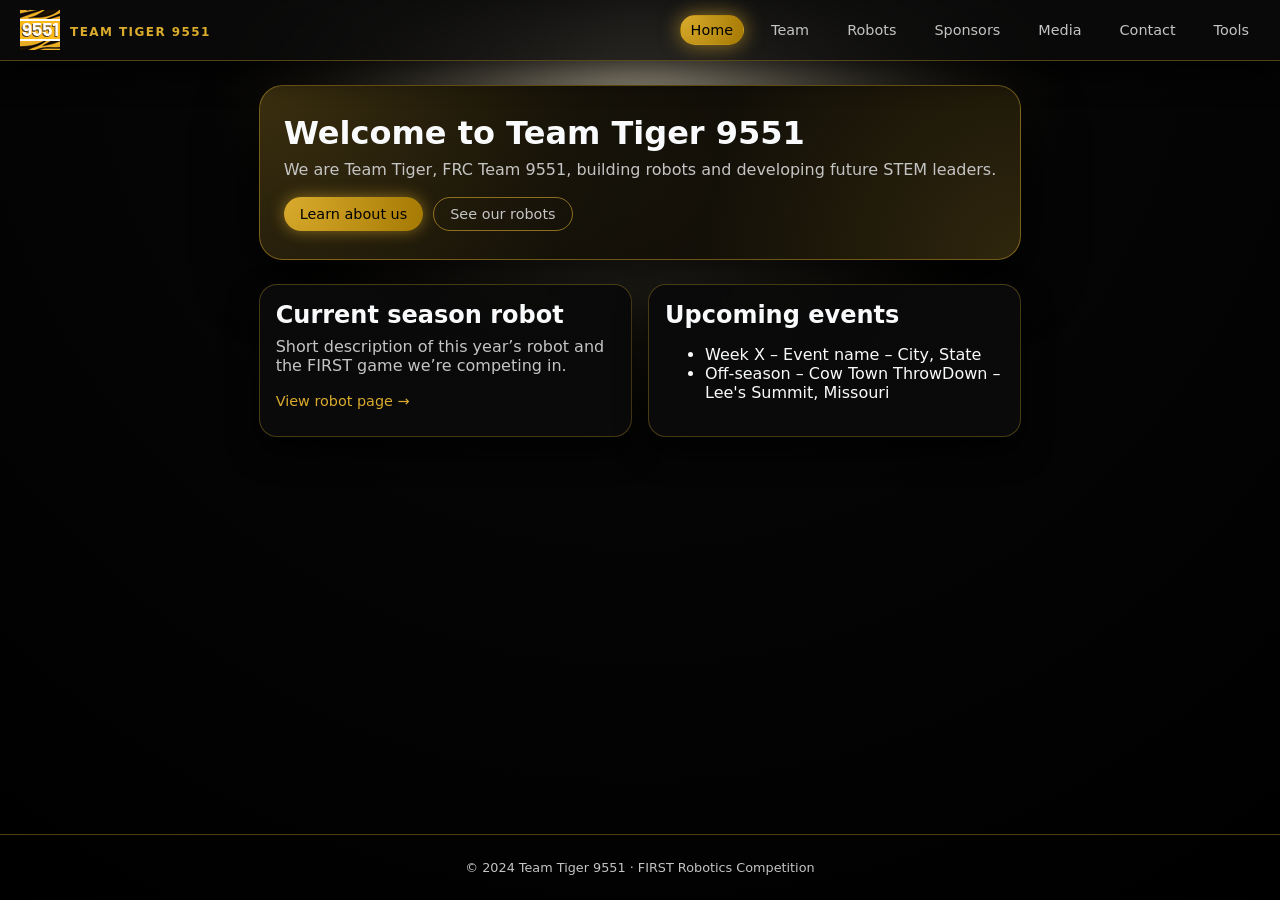
<file: index.html>
<!doctype html>
<html lang="en">
<head>
  <meta charset="utf-8" />
  <title>Team Tiger 9551 – Home</title>
  <meta name="viewport" content="width=device-width, initial-scale=1" />
  <link rel="stylesheet" href="assets/styles.css" />
</head>
<body>
  <header class="site-header">
    <div class="brand">
        <div class="logo-wrap">
            <img src="assets/logo-team-tiger.png" alt="Team Tiger 9551 logo" class="team-logo" />
        </div>
        <div class="brand-text">
            <span class="team-number">Team Tiger 9551</span>
        </div>
    </div>
    <nav class="main-nav">
      <a href="index.html" class="active">Home</a>
      <a href="team/about.html">Team</a>
      <a href="team/robots.html">Robots</a>
      <a href="team/sponsors.html">Sponsors</a>
      <a href="team/media.html">Media</a>
      <a href="team/contact.html">Contact</a>
      <a href="tools/index.html">Tools</a>
    </nav>
  </header>

  <main>
    <section class="hero">
      <div class="hero-content">
        <h1>Welcome to Team Tiger 9551</h1>
        <p>We are Team Tiger, FRC Team 9551, building robots and developing future STEM leaders.</p>
        <div class="hero-actions">
          <a class="btn" href="team/about.html">Learn about us</a>
          <a class="btn secondary" href="team/robots.html">See our robots</a>
        </div>
      </div>
    </section>

    <section class="home-grid">
      <article class="card">
        <h2>Current season robot</h2>
        <p>Short description of this year’s robot and the FIRST game we’re competing in.</p>
        <a class="link" href="team/robots.html">View robot page →</a>
      </article>
      <article class="card">
        <h2>Upcoming events</h2>
        <ul>
          <li>Week X – Event name – City, State</li>
          <li>Off‑season – Cow Town ThrowDown – Lee's Summit, Missouri</li>
        </ul>
      </article>
    </section>
  </main>

  <footer class="site-footer">
    <p>© 2024 Team Tiger 9551 · FIRST Robotics Competition</p>
  </footer>
</body>
</html>
</file>
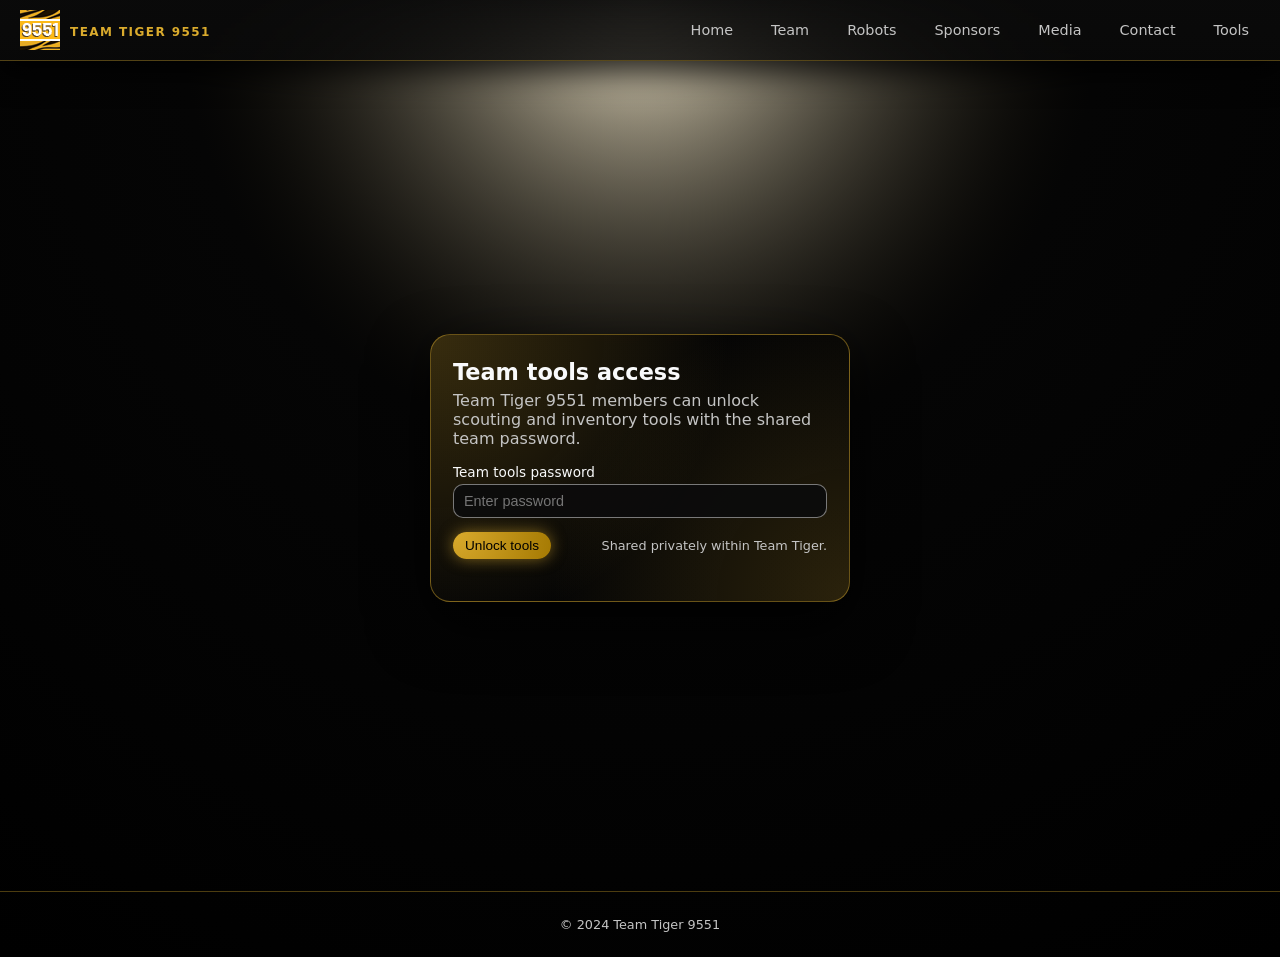
<file: tools/index.html>
<!doctype html>
<html lang="en">
<head>
  <meta charset="utf-8" />
  <title>Team Tools – Team Tiger 9551</title>
  <meta name="viewport" content="width=device-width, initial-scale=1" />
  <link rel="stylesheet" href="../assets/styles.css" />
</head>
<body>
  <header class="site-header">
    <div class="brand">
      <img src="../assets/logo-team-tiger.png" alt="Team Tiger 9551 logo" class="team-logo" />
      <div class="brand-text">
        <span class="team-number">Team Tiger 9551</span>
      </div>
    </div>
    <nav class="main-nav">
      <a href="../index.html">Home</a>
      <a href="../team/about.html">Team</a>
      <a href="../team/robots.html">Robots</a>
      <a href="../team/sponsors.html">Sponsors</a>
      <a href="../team/media.html">Media</a>
      <a href="../team/contact.html">Contact</a>
      <a href="index.html" class="active">Tools</a>
    </nav>
  </header>

  <main>
    <section class="page-header">
      <h1>Team Tiger tools</h1>
      <p>Team Tiger 9551 members can access scouting and inventory tools from this dashboard.</p>
    </section>
    <section style="margin-bottom: 12px; display:flex; justify-content:flex-end;">
        <button class="btn small secondary" onclick="logoutTools()">Log out</button>
    </section>
    <section class="tools-grid">
      <article class="tools-card">
        <h2>Scouting portal</h2>
        <p>Open the match scouting web app to record and review robot performance during events.</p>
        <div class="tools-meta">
          <span>Offline‑first, syncs data when online.</span>
        </div>
        <a class="btn small" href="scouting/view.html">Open scouting</a>
      </article>

      <article class="tools-card">
        <h2>Inventory tracking</h2>
        <p>Manage Team Tiger’s parts, quantities, and locations in the shop.</p>
        <div class="tools-meta">
          <span>Backed by Google Sheets for easy updates.</span>
        </div>
        <a class="btn small" href="inventory/index.html">Open inventory</a>
      </article>

      <article class="tools-card">
        <h2>Admin panel</h2>
        <p>Adjust event settings and other configuration for mentors and student leaders.</p>
        <div class="tools-meta">
          <span>Admin password required.</span>
        </div>
        <a class="btn small secondary" href="admin.html">Open admin</a>
      </article>
    </section>
  </main>

  <footer class="site-footer">
    <p>© 2024 Team Tiger 9551</p>
  </footer>

    <script src="config.js"></script>
    <script>
        // Require tools login
        if (localStorage.getItem('teamTigerToolsAccess') !== 'true') {
            window.location.href = 'login.html';
        }

        function logoutTools() {
            // Remove just the Team Tiger tools access flag
            localStorage.removeItem('teamTigerToolsAccess'); // or localStorage.clear() to wipe all keys[web:100][web:101][web:102]
            window.location.href = '../index.html'; // back to public home
        }
    </script>
</body>
</html>
</file>
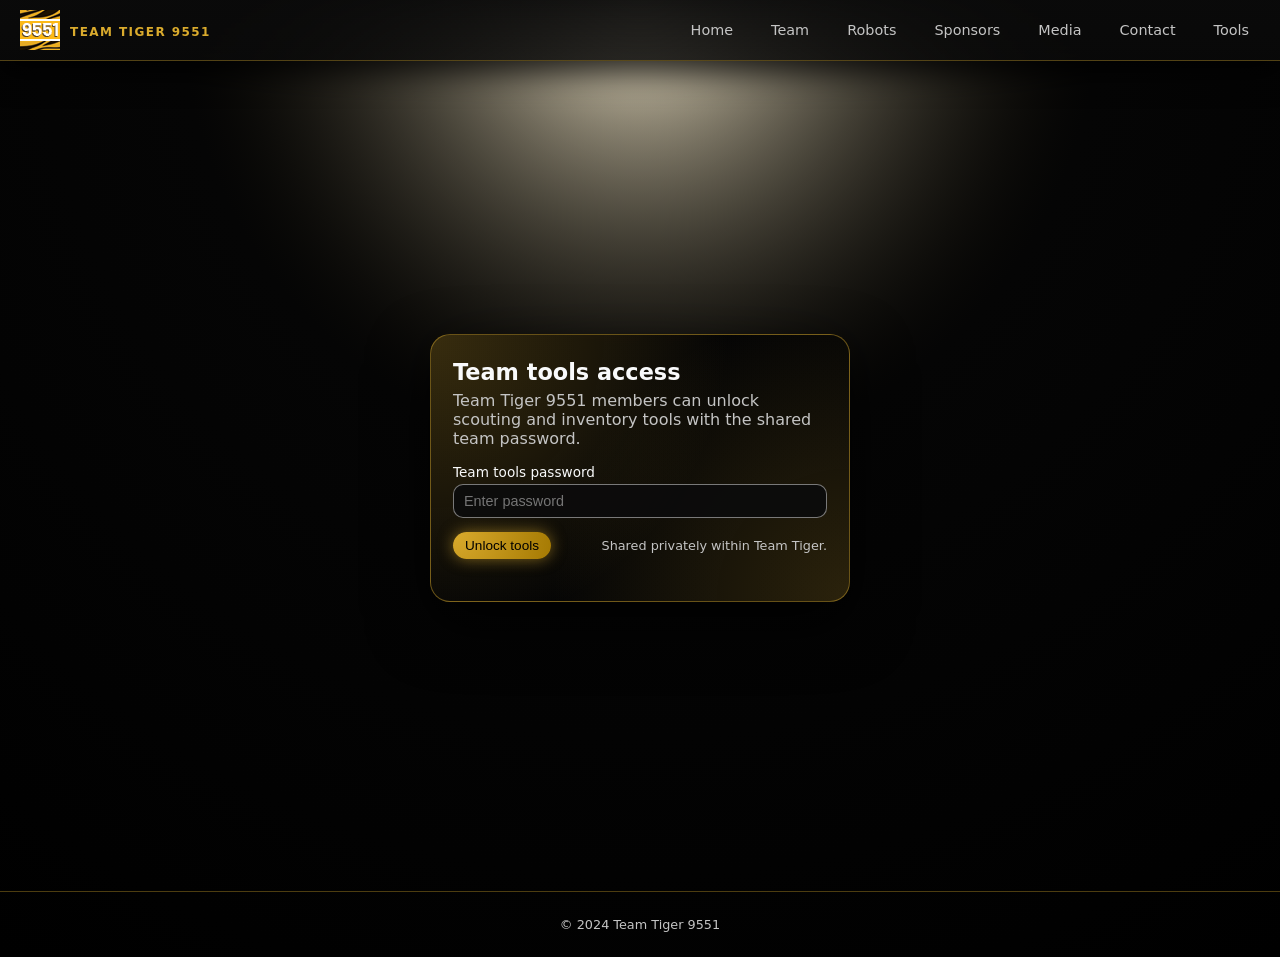
<file: tools/inventory/index.html>
<!doctype html>
<html lang="en">
<head>
  <meta charset="utf-8" />
  <title>Inventory – Team Tiger 9551</title>
  <meta name="viewport" content="width=device-width, initial-scale=1" />
  <link rel="stylesheet" href="../../assets/styles.css" />
</head>
<body>
  <header class="site-header">
    <div class="brand">
      <div class="logo-wrap">
        <img src="../../assets/logo-team-tiger.png" alt="Team Tiger 9551 logo" class="team-logo" />
      </div>
      <div class="brand-text">
        <span class="team-number">Team Tiger 9551</span>
      </div>
    </div>
    <nav class="main-nav">
      <a href="../../index.html">Home</a>
      <a href="../../team/about.html">Team</a>
      <a href="../../team/robots.html">Robots</a>
      <a href="../../team/sponsors.html">Sponsors</a>
      <a href="../../team/media.html">Media</a>
      <a href="../../team/contact.html">Contact</a>
      <a href="../index.html">Tools</a>
    </nav>
    <nav class="tools-nav">
      <div class="tools-nav-left">
        <span class="tools-nav-title">Team Tiger Tools</span>
      </div>
      <div class="tools-nav-links">
        <a href="../index.html" class="tools-nav-link">Tools home</a>
        <a href="../scouting/index.html" class="tools-nav-link">Scouting</a>
        <a href="../scouting/view.html" class="tools-nav-link">View scouting</a>
        <a href="../inventory/index.html" class="tools-nav-link">Inventory</a>
        <a href="../admin.html" class="tools-nav-link">Admin</a>
      </div>
    </nav>
  </header>

  <main>
    <section class="page-header">
      <h1>Inventory – Team Tiger 9551</h1>
      <p>Browse all parts and materials currently tracked in Team Tiger’s inventory.</p>
    </section>

    <section style="margin-bottom: 12px; display:flex; flex-wrap:wrap; gap:8px; justify-content:space-between; align-items:center;">
      <div style="display:flex; gap:8px; align-items:center;">
        <button class="btn small secondary" onclick="logoutTools()">Log out</button>
        <a class="btn small" href="submit.html">Submit new item</a>
      </div>
      <div style="display:flex; gap:6px; align-items:center;">
        <label for="inventory-search" class="login-meta" style="margin:0;">Search</label>
        <input id="inventory-search" type="text" class="login-input" style="max-width:220px;" placeholder="Search by name or category" />
      </div>
    </section>

    <section class="card">
      <div class="table-wrapper">
        <table id="inventory-table">
          <thead>
            <tr>
              <th>Image</th>
              <th>Item name</th>
              <th>Category</th>
              <th>Part # / SKU</th>
              <th>Quantity</th>
              <th>Location</th>
              <th>Minimum stock</th>
              <th>Supplier</th>
            </tr>
          </thead>
          <tbody id="inventory-body">
          </tbody>
        </table>
      </div>
      <p id="inventory-status" class="muted" style="margin-top:8px;"></p>
    </section>
  </main>

  <footer class="site-footer">
    <p>© 2024 Team Tiger 9551</p>
  </footer>

  <script>
    // Require tools login
    if (localStorage.getItem('teamTigerToolsAccess') !== 'true') {
      window.location.href = '../login.html';
    }

    function logoutTools() {
      localStorage.removeItem('teamTigerToolsAccess');
      window.location.href = '../../index.html';
    }

    const BACKEND_URL = 'https://script.google.com/macros/s/AKfycbyAMKHVJVmn-qHwaKnKLR3gpc1nfcg--u1TNIzw6qvJGtqWMT71M4YB0CZeDFtTSbY2gg/exec'; // same URL as submit.html

    let inventoryItems = [];

    async function loadInventory() {
      const statusEl = document.getElementById('inventory-status');
      const bodyEl = document.getElementById('inventory-body');
      statusEl.textContent = 'Loading inventory...';

      try {
        const res = await fetch(BACKEND_URL + '?mode=list');
        if (!res.ok) {
          throw new Error('HTTP ' + res.status);
        }
        const data = await res.json();
        inventoryItems = data.items || [];

        if (!inventoryItems.length) {
          statusEl.textContent = 'No inventory items found yet.';
          bodyEl.innerHTML = '';
          return;
        }

        renderInventoryTable(inventoryItems);
        statusEl.textContent = `Loaded ${inventoryItems.length} items.`;
      } catch (err) {
        console.error(err);
        statusEl.textContent = 'Error loading inventory: ' + err.message;
      }
    }

    function renderInventoryTable(items) {
      const bodyEl = document.getElementById('inventory-body');
      const rows = items.map(item => {
        const imgUrl = item['Image URL'] || '';
        const imgHtml = imgUrl
          ? `<img src="${imgUrl}" alt="${item['Item name'] || 'Part image'}" class="inventory-image" />`
          : '';

        const qty = Number(item['Quantity on hand'] || 0);
        const min = Number(item['Minimum stock'] || 0);
        const low = min > 0 && qty <= min;

        const qtyClass = low ? 'inventory-qty-low' : 'inventory-qty-ok';

        return `
          <tr>
            <td>${imgHtml}</td>
            <td><strong>${item['Item name'] || ''}</strong></td>
            <td>${item['Category'] || ''}</td>
            <td>${item['Part number / SKU'] || ''}</td>
            <td class="${qtyClass}">${qty}</td>
            <td>${item['Location'] || ''}</td>
            <td>${item['Minimum stock'] || ''}</td>
            <td>${item['Supplier'] || ''}</td>
          </tr>
        `;
      }).join('');

      bodyEl.innerHTML = rows;
    }

    function setupSearch() {
      const input = document.getElementById('inventory-search');
      input.addEventListener('input', () => {
        const term = input.value.trim().toLowerCase();
        if (!term) {
          renderInventoryTable(inventoryItems);
          return;
        }

        const filtered = inventoryItems.filter(item => {
          const name = String(item['Item name'] || '').toLowerCase();
          const category = String(item['Category'] || '').toLowerCase();
          return name.includes(term) || category.includes(term);
        });

        renderInventoryTable(filtered);
      });
    }

    document.addEventListener('DOMContentLoaded', () => {
      loadInventory();
      setupSearch();
    });
  </script>
</body>
</html>
</file>
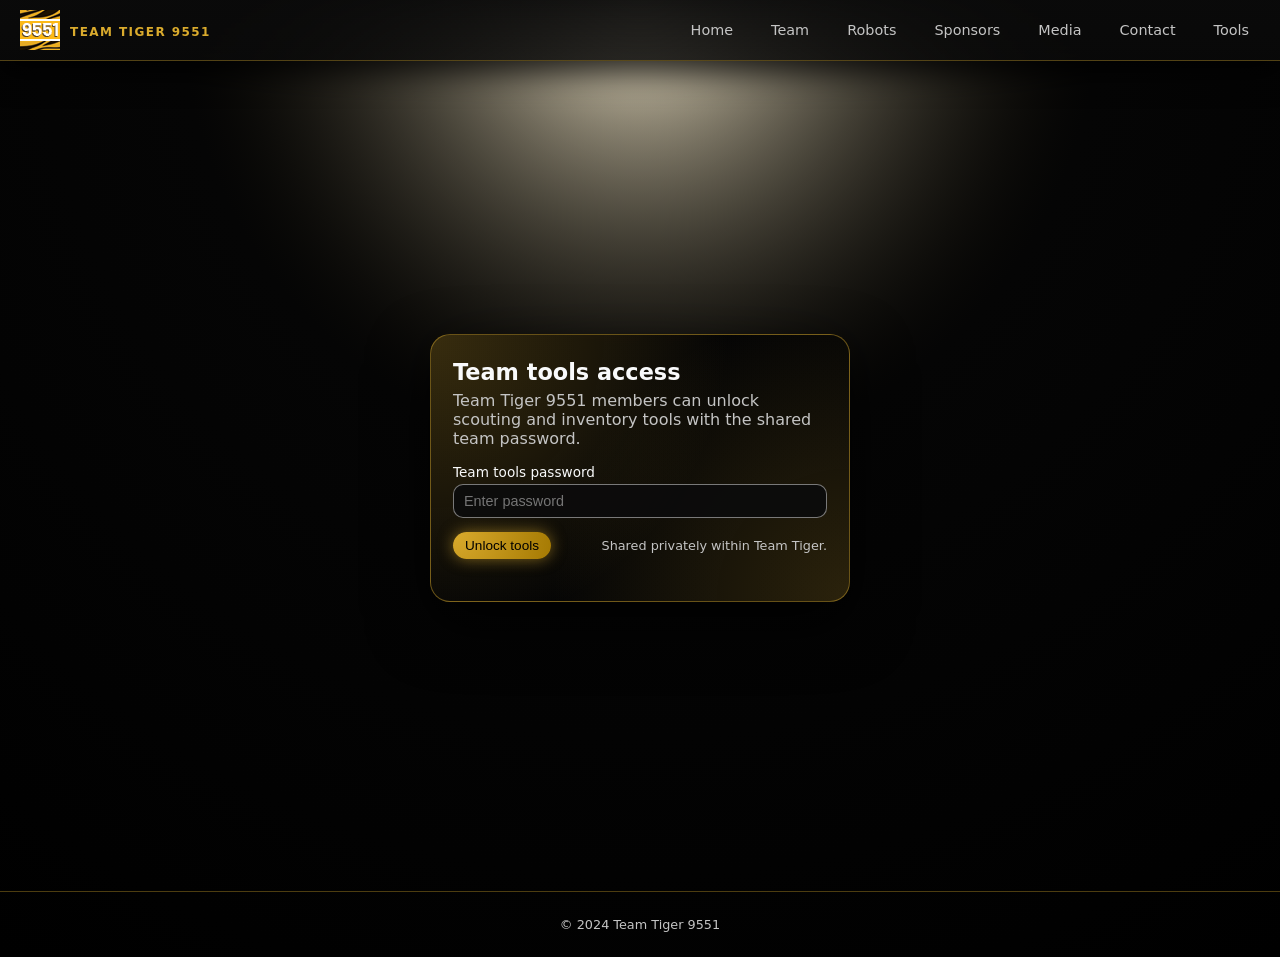
<file: tools/scouting/index.html>
<!doctype html>
<html lang="en">
<head>
  <meta charset="utf-8" />
  <title>Scouting – Team Tiger 9551</title>
  <meta name="viewport" content="width=device-width, initial-scale=1" />
  <link rel="stylesheet" href="../../assets/styles.css" />
</head>
<body>
  <header class="site-header">
    <div class="brand">
      <div class="logo-wrap">
        <img src="../../assets/logo-team-tiger.png" alt="Team Tiger 9551 logo" class="team-logo" />
      </div>
      <div class="brand-text">
        <span class="team-number">Team Tiger 9551</span>
      </div>
    </div>
    <nav class="main-nav">
      <a href="../../index.html">Home</a>
      <a href="../../team/about.html">Team</a>
      <a href="../../team/robots.html">Robots</a>
      <a href="../../team/sponsors.html">Sponsors</a>
      <a href="../../team/media.html">Media</a>
      <a href="../../team/contact.html">Contact</a>
      <a href="../index.html">Tools</a>
    </nav>
    <nav class="tools-nav">
      <div class="tools-nav-left">
        <span class="tools-nav-title">Team Tiger Tools</span>
      </div>
      <div class="tools-nav-links">
        <a href="../index.html" class="tools-nav-link">Tools home</a>
        <a href="../scouting/index.html" class="tools-nav-link">Scouting</a>
        <a href="../scouting/view.html" class="tools-nav-link">View scouting</a>
        <a href="../scouting/schedule.html" class="tools-nav-link">Match schedule</a>
        <a href="../inventory/index.html" class="tools-nav-link">Inventory</a>
        <a href="../admin.html" class="tools-nav-link">Admin</a>
      </div>
    </nav>
  </header>

  <main>
    <section class="page-header">
      <h1>Match scouting</h1>
      <p>Record robot performance during FRC matches for Team Tiger 9551.</p>
    </section>

    <section style="margin-bottom: 12px; display:flex; justify-content:space-between; align-items:center;">
      <div class="login-meta">
        Current event: <span id="event-name-display">(no event set)</span>
      </div>
      <button class="btn small secondary" onclick="logoutTools()">Log out</button>
    </section>

    <section class="page-grid">
      <!-- Match & robot info -->
      <article class="card">
        <h2>Match & robot info</h2>

        <div class="login-form-group">
          <label for="scouter-name">Scouter name</label>
          <input id="scouter-name" type="text" class="login-input" placeholder="Your name" required />
        </div>

        <div class="login-form-group">
          <label for="match-number">Match number</label>
          <input
            id="match-number"
            type="number"
            class="login-input"
            min="1"
            placeholder="e.g., 12"
            required
            onchange="autoFillTeamFromSchedule && autoFillTeamFromSchedule()"
          />
        </div>

        <div class="login-form-group">
          <label for="robot-position">Robot position</label>
          <select
            id="robot-position"
            class="login-input"
            required
            onchange="autoFillTeamFromSchedule && autoFillTeamFromSchedule()"
          >
            <option value="">Select position</option>
            <option value="R1">Red 1</option>
            <option value="R2">Red 2</option>
            <option value="R3">Red 3</option>
            <option value="B1">Blue 1</option>
            <option value="B2">Blue 2</option>
            <option value="B3">Blue 3</option>
          </select>
        </div>

        <div class="login-form-group">
          <label for="team-number">Team number</label>
          <input id="team-number" type="number" class="login-input" min="1" placeholder="e.g., 9551" required />
        </div>

        <div class="login-form-group">
          <label for="alliance">Alliance</label>
          <select id="alliance" class="login-input">
            <option value="red">Red</option>
            <option value="blue">Blue</option>
          </select>
        </div>

        <div class="login-form-group">
          <label for="no-show">No show</label>
          <label class="toggle">
            <input id="no-show" type="checkbox" />
            <span class="toggle-slider"></span>
          </label>
        </div>
      </article>

      <!-- Autonomous -->
      <article class="card">
        <h2>Autonomous</h2>

        <div class="login-form-group">
          <label for="auto-start-pos">Start position</label>
          <input id="auto-start-pos" type="text" class="login-input" placeholder="Describe start position" />
        </div>

        <div class="login-form-group">
          <label for="auto-pieces-scored">Pieces scored in auto</label>
          <div class="counter-row">
            <button type="button" class="counter-btn" onclick="adjustCounter('auto-pieces-scored', -1)">–1</button>
            <button type="button" class="counter-btn" onclick="adjustCounter('auto-pieces-scored', -5)">–5</button>
            <button type="button" class="counter-btn" onclick="adjustCounter('auto-pieces-scored', -10)">–10</button>

            <input
              id="auto-pieces-scored"
              type="number"
              class="login-input counter-input"
              min="0"
              value="0"
              readonly
            />

            <button type="button" class="counter-btn" onclick="adjustCounter('auto-pieces-scored', 1)">+1</button>
            <button type="button" class="counter-btn" onclick="adjustCounter('auto-pieces-scored', 5)">+5</button>
            <button type="button" class="counter-btn" onclick="adjustCounter('auto-pieces-scored', 10)">+10</button>
          </div>
        </div>

        <div class="login-form-group">
          <label for="auto-mobility">Mobility</label>
          <select id="auto-mobility" class="login-input">
            <option value="none">None</option>
            <option value="partial">Partial</option>
            <option value="full">Full</option>
          </select>
        </div>

        <div class="login-form-group">
          <label for="auto-notes">Auto notes</label>
          <textarea id="auto-notes" class="login-input" placeholder="Important auto behavior to note"></textarea>
        </div>
      </article>

      <!-- Teleop -->
      <article class="card">
        <h2>Teleop</h2>

        <div class="login-form-group">
          <label for="teleop-pieces-scored">Pieces scored in teleop</label>
          <div class="counter-row">
            <button type="button" class="counter-btn" onclick="adjustCounter('teleop-pieces-scored', -1)">–1</button>
            <button type="button" class="counter-btn" onclick="adjustCounter('teleop-pieces-scored', -5)">–5</button>
            <button type="button" class="counter-btn" onclick="adjustCounter('teleop-pieces-scored', -10)">–10</button>

            <input
              id="teleop-pieces-scored"
              type="number"
              class="login-input counter-input"
              min="0"
              value="0"
              readonly
            />

            <button type="button" class="counter-btn" onclick="adjustCounter('teleop-pieces-scored', 1)">+1</button>
            <button type="button" class="counter-btn" onclick="adjustCounter('teleop-pieces-scored', 5)">+5</button>
            <button type="button" class="counter-btn" onclick="adjustCounter('teleop-pieces-scored', 10)">+10</button>
          </div>
        </div>

        <div class="login-form-group">
          <label for="defense-level">Defense level</label>
          <select id="defense-level" class="login-input">
            <option value="none">None</option>
            <option value="light">Light</option>
            <option value="moderate">Moderate</option>
            <option value="heavy">Heavy</option>
          </select>
        </div>

        <div class="login-form-group">
          <label for="penalties">Penalties</label>
          <select id="penalties" class="login-input">
            <option value="none">None</option>
            <option value="minor">Minor</option>
            <option value="major">Major</option>
          </select>
        </div>

        <div class="login-form-group">
          <label for="robot-role">Robot role</label>
          <select id="robot-role" class="login-input">
            <option value="">(not set)</option>
            <option value="offense">Offense / scoring</option>
            <option value="defense">Defense</option>
            <option value="support">Support / feeder</option>
            <option value="balanced">Balanced</option>
          </select>
        </div>
      </article>

      <!-- Endgame -->
      <article class="card">
        <h2>Endgame</h2>

        <div class="login-form-group">
          <label for="endgame-result">Endgame result</label>
          <select id="endgame-result" class="login-input">
            <option value="none">None</option>
            <option value="L1">L1</option>
            <option value="L2">L2</option>
            <option value="L3">L3</option>
            <option value="failed-climb">Failed climb</option>
          </select>
        </div>

        <div class="login-form-group">
          <label for="mechanical-issue">Mechanical issue</label>
          <label class="toggle">
            <input id="mechanical-issue" type="checkbox" />
            <span class="toggle-slider"></span>
          </label>
        </div>

        <div class="login-form-group">
          <label for="tipped-over">Tipped/fell over</label>
          <label class="toggle">
            <input id="tipped-over" type="checkbox" />
            <span class="toggle-slider"></span>
          </label>
        </div>

        <div class="login-form-group">
          <label for="teleop-notes">Teleop & endgame notes</label>
          <textarea id="teleop-notes" class="login-input" placeholder="Reliability, driver skill, issues, etc."></textarea>
        </div>
      </article>

      <!-- Postmatch -->
      <article class="card">
        <h2>Postmatch</h2>

        <div class="login-form-group">
          <label for="rating">Overall rating</label>
          <input
            id="rating"
            type="range"
            min="1"
            max="5"
            step="1"
            value="3"
            class="slider-input"
          />
          <span id="rating-display" class="login-meta">3</span>
        </div>

        <div class="login-form-group">
          <label for="overall-notes">Notes</label>
          <textarea id="overall-notes" class="login-input" placeholder="Overall thoughts about this robot in this match."></textarea>
        </div>

        <div class="login-actions">
          <button id="scouting-submit-btn" class="btn small" onclick="submitScoutingEntry()">Save entry</button>
          <span class="login-meta">Entries are sent directly to Google Sheets.</span>
        </div>

        <p id="save-status" class="muted" style="margin-top:8px;"></p>
      </article>
    </section>
  </main>

  <footer class="site-footer">
    <p>© 2024 Team Tiger 9551</p>
  </footer>

  <script src="../config.js"></script>
  <script>
    if (localStorage.getItem('teamTigerToolsAccess') !== 'true') {
      window.location.href = '../login.html';
    }

    function logoutTools() {
      localStorage.removeItem('teamTigerToolsAccess');
      window.location.href = '../../index.html';
    }

    function adjustCounter(inputId, delta) {
      const input = document.getElementById(inputId);
      if (!input) return;
      const current = Number(input.value || 0);
      const next = Math.max(0, current + delta);
      input.value = next;
    }

    // optional: if you hook this up to MatchSchedule or TBA
    async function autoFillTeamFromSchedule() {
      const matchInput = document.getElementById('match-number');
      const posInput = document.getElementById('robot-position');
      const teamInput = document.getElementById('team-number');
      const status = document.getElementById('save-status');

      const matchNumber = Number(matchInput.value || 0);
      const position = posInput.value;

      if (!matchNumber || !position) {
        return;
      }

      try {
        const params = new URLSearchParams({
          mode: 'getMatch',
          matchNumber: matchNumber,
          robotPosition: position
        });

        const res = await fetch(SCOUTING_BACKEND_URL + '?' + params.toString());
        if (!res.ok) {
          throw new Error('HTTP ' + res.status);
        }
        const json = await res.json();

        if (json.success && json.teamNumber) {
          teamInput.value = json.teamNumber;
          status.textContent = 'Team auto-filled from match schedule.';
        } else {
          status.textContent = 'No team found for that match/position.';
        }
      } catch (err) {
        console.error('Match schedule error:', err);
        status.textContent = 'Error loading match schedule.';
      }
    }

    const SCOUTING_BACKEND_URL =
      window.TEAM_TIGER_CONFIG.SCOUTING_BACKEND_URL;
      
    document.addEventListener('DOMContentLoaded', async () => {
      const display = document.getElementById('event-name-display');
      const ratingInput = document.getElementById('rating');
      const ratingDisplay = document.getElementById('rating-display');

      if (ratingInput && ratingDisplay) {
        ratingInput.addEventListener('input', () => {
          ratingDisplay.textContent = ratingInput.value;
        });
      }

      try {
        const res = await fetch(SCOUTING_BACKEND_URL + '?mode=getEvent');
        if (!res.ok) {
          throw new Error('HTTP ' + res.status);
        }
        const json = await res.json();
        display.textContent = json.eventKey || '(no event set)';
      } catch (err) {
        console.error(err);
        display.textContent = '(error loading event key)';
      }
    });

    async function submitScoutingEntry() {
      const status = document.getElementById('save-status');
      const btn = document.getElementById('scouting-submit-btn');

      // load current event key before submit
      let eventKey = '';
      try {
        const resEvent = await fetch(SCOUTING_BACKEND_URL + '?mode=getEvent');
        if (resEvent.ok) {
          const jsonEvent = await resEvent.json();
          eventKey = jsonEvent.eventKey || '';
        }
      } catch (err) {
        console.error('Error getting event key:', err);
      }

      const data = {
        scouterName: document.getElementById('scouter-name').value,
        eventName: eventKey,
        matchNumber: document.getElementById('match-number').value,
        robotPosition: document.getElementById('robot-position').value,
        teamNumber: document.getElementById('team-number').value,
        alliance: document.getElementById('alliance').value,
        autoStartPos: document.getElementById('auto-start-pos').value,
        autoPiecesScored: document.getElementById('auto-pieces-scored').value,
        autoMobility: document.getElementById('auto-mobility').value,
        autoNotes: document.getElementById('auto-notes').value,
        teleopPiecesScored: document.getElementById('teleop-pieces-scored').value,
        defenseLevel: document.getElementById('defense-level').value,
        penalties: document.getElementById('penalties').value,
        robotRole: document.getElementById('robot-role').value,
        endgameResult: document.getElementById('endgame-result').value,
        teleopNotes: document.getElementById('teleop-notes').value,
        rating: document.getElementById('rating').value,
        overallNotes: document.getElementById('overall-notes').value,
        noShow: document.getElementById('no-show').checked ? 'yes' : 'no',
        mechanicalIssue: document.getElementById('mechanical-issue').checked ? 'yes' : 'no',
        tippedOver: document.getElementById('tipped-over').checked ? 'yes' : 'no'
      };

      if (!data.scouterName || !data.matchNumber || !data.teamNumber || !data.robotPosition) {
        status.textContent = 'Please fill in scouter, match, team, and robot position.';
        return;
      }

      if (Number(data.teamNumber) < 1 || String(data.teamNumber).length > 5) {
        status.textContent = 'Please check the team number – it looks invalid.';
        return;
      }

      status.textContent = 'Submitting entry...';
      btn.disabled = true;

      try {
        const params = new URLSearchParams({
          mode: 'add',
          scouterName: data.scouterName,
          eventName: data.eventName,
          matchNumber: data.matchNumber,
          robotPosition: data.robotPosition,
          teamNumber: data.teamNumber,
          alliance: data.alliance,
          autoStartPos: data.autoStartPos,
          autoPiecesScored: data.autoPiecesScored,
          autoMobility: data.autoMobility,
          autoNotes: data.autoNotes,
          teleopPiecesScored: data.teleopPiecesScored,
          defenseLevel: data.defenseLevel,
          penalties: data.penalties,
          robotRole: data.robotRole,
          endgameResult: data.endgameResult,
          teleopNotes: data.teleopNotes,
          rating: data.rating,
          overallNotes: data.overallNotes,
          noShow: data.noShow,
          mechanicalIssue: data.mechanicalIssue,
          tippedOver: data.tippedOver
        });

        const res = await fetch(SCOUTING_BACKEND_URL + '?' + params.toString());
        if (!res.ok) {
          throw new Error('HTTP ' + res.status);
        }
        const json = await res.json();

        if (json.success) {
          status.textContent = 'Entry submitted to Google Sheets.';
          document.getElementById('auto-notes').value = '';
          document.getElementById('teleop-notes').value = '';
          document.getElementById('overall-notes').value = '';
        } else {
          status.textContent = 'Error: ' + (json.error || 'Unknown error');
        }
      } catch (err) {
        console.error('Scouting submit error:', err);
        status.textContent = 'Error submitting entry: ' + err.message;
      } finally {
        btn.disabled = false;
      }
    }
  </script>
</body>
</html>
</file>
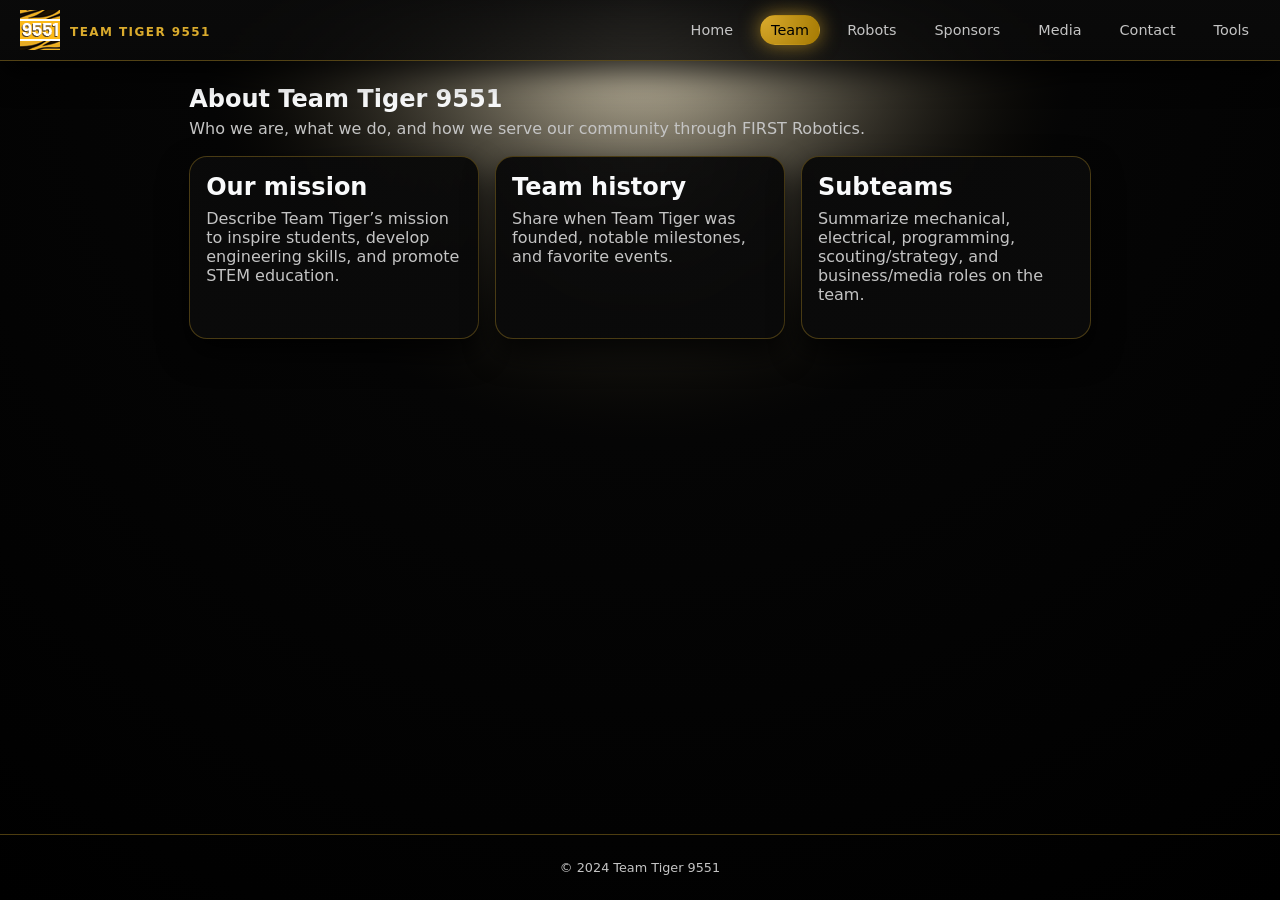
<file: team/about.html>
<!doctype html>
<html lang="en">
<head>
  <meta charset="utf-8" />
  <title>About – Team Tiger 9551</title>
  <meta name="viewport" content="width=device-width, initial-scale=1" />
  <link rel="stylesheet" href="../assets/styles.css" />
</head>
<body>
  <header class="site-header">
  <div class="brand">
    <img src="../assets/logo-team-tiger.png" alt="Team Tiger 9551 logo" class="team-logo" />
    <div class="brand-text">
      <span class="team-number">Team Tiger 9551</span>
    </div>
  </div>
  <nav class="main-nav">
    <a href="../index.html">Home</a>
    <a href="about.html" class="active">Team</a>
    <a href="robots.html">Robots</a>
    <a href="sponsors.html">Sponsors</a>
    <a href="media.html">Media</a>
    <a href="contact.html">Contact</a>
    <a href="../tools/index.html">Tools</a>
  </nav>
</header>

  <main>
    <section class="page-header">
      <h1>About Team Tiger 9551</h1>
      <p>Who we are, what we do, and how we serve our community through FIRST Robotics.</p>
    </section>

    <section class="page-grid">
      <article class="card">
        <h2>Our mission</h2>
        <p>Describe Team Tiger’s mission to inspire students, develop engineering skills, and promote STEM education.</p>
      </article>
      <article class="card">
        <h2>Team history</h2>
        <p>Share when Team Tiger was founded, notable milestones, and favorite events.</p>
      </article>
      <article class="card">
        <h2>Subteams</h2>
        <p>Summarize mechanical, electrical, programming, scouting/strategy, and business/media roles on the team.</p>
      </article>
    </section>
  </main>

  <footer class="site-footer">
    <p>© 2024 Team Tiger 9551</p>
  </footer>
</body>
</html>
</file>
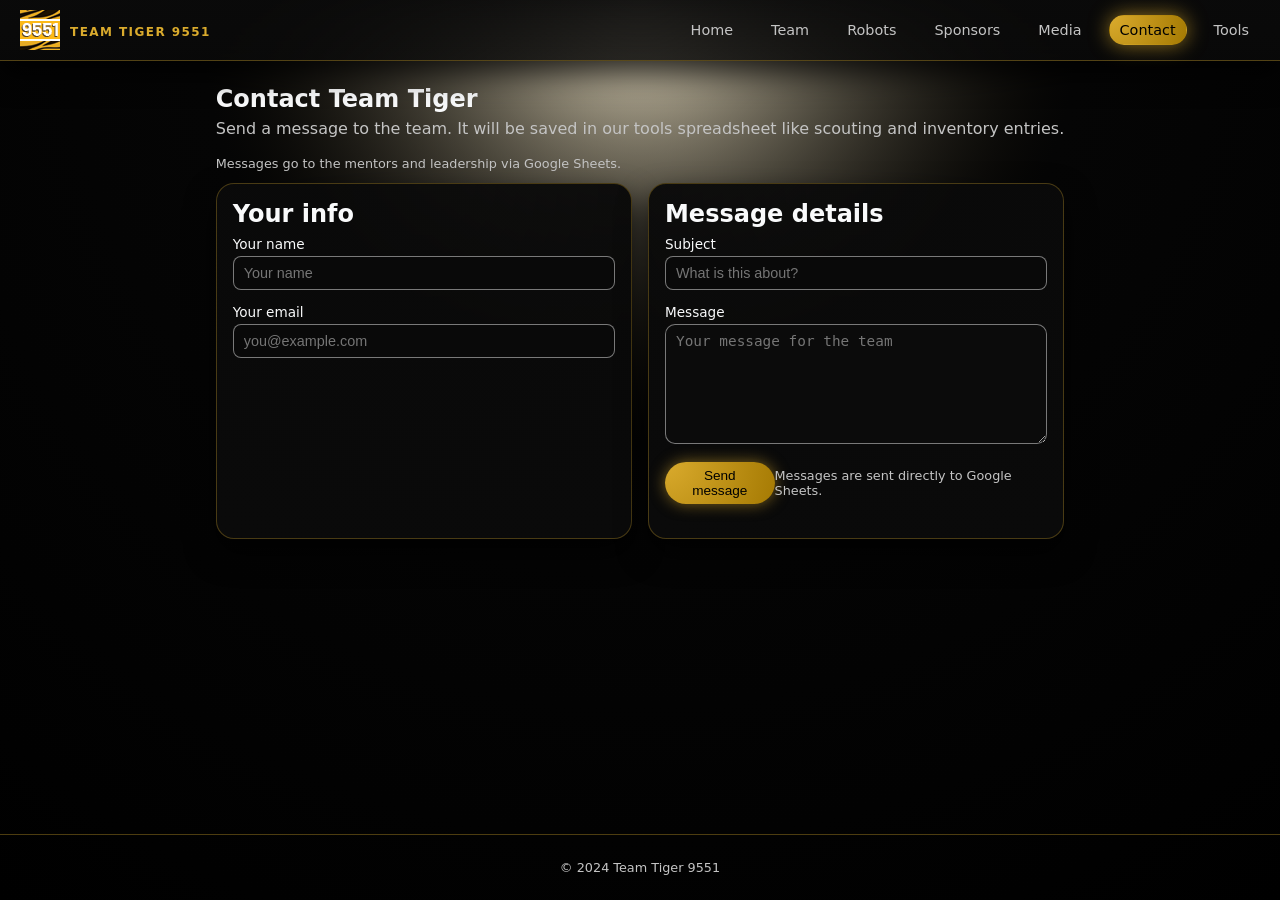
<file: team/contact.html>
<!doctype html>
<html lang="en">
<head>
  <meta charset="utf-8" />
  <title>Contact – Team Tiger 9551</title>
  <meta name="viewport" content="width=device-width, initial-scale=1" />
  <link rel="stylesheet" href="../assets/styles.css" />
</head>
<body>
  <header class="site-header">
    <div class="brand">
      <div class="logo-wrap">
        <img src="../assets/logo-team-tiger.png" alt="Team Tiger 9551 logo" class="team-logo" />
      </div>
      <div class="brand-text">
        <span class="team-number">Team Tiger 9551</span>
      </div>
    </div>
    <nav class="main-nav">
      <a href="../index.html">Home</a>
      <a href="../team/about.html">Team</a>
      <a href="../team/robots.html">Robots</a>
      <a href="../team/sponsors.html">Sponsors</a>
      <a href="../team/media.html">Media</a>
      <a href="../team/contact.html" class="active">Contact</a>
      <a href="../tools/index.html">Tools</a>
    </nav>
  </header>

  <main>
    <section class="page-header">
      <h1>Contact Team Tiger</h1>
      <p>Send a message to the team. It will be saved in our tools spreadsheet like scouting and inventory entries.</p>
    </section>

    <section style="margin-bottom: 12px; display:flex; justify-content:space-between; align-items:center;">
    <div class="login-meta">
        Messages go to the mentors and leadership via Google Sheets.
    </div>
    </section>

    <section class="page-grid">
      <article class="card">
        <h2>Your info</h2>
        <div class="login-form-group">
          <label for="contact-name">Your name</label>
          <input
            id="contact-name"
            type="text"
            class="login-input"
            placeholder="Your name"
            required
          />
        </div>

        <div class="login-form-group">
          <label for="contact-email">Your email</label>
          <input
            id="contact-email"
            type="email"
            class="login-input"
            placeholder="you@example.com"
            required
          />
        </div>
      </article>

      <article class="card">
        <h2>Message details</h2>
        <div class="login-form-group">
          <label for="contact-subject">Subject</label>
          <input
            id="contact-subject"
            type="text"
            class="login-input"
            placeholder="What is this about?"
            required
          />
        </div>

        <div class="login-form-group">
          <label for="contact-message">Message</label>
          <textarea
            id="contact-message"
            class="login-input"
            rows="5"
            required
            placeholder="Your message for the team"
          ></textarea>
        </div>

        <div class="login-actions">
          <button id="contact-submit-btn" class="btn small" onclick="submitContactMessage()">Send message</button>
          <span class="login-meta">Messages are sent directly to Google Sheets.</span>
        </div>

        <p id="contact-status" class="muted" style="margin-top:8px;"></p>
      </article>
    </section>
  </main>

  <footer class="site-footer">
    <p>© 2024 Team Tiger 9551</p>
  </footer>

  <script>
    const CONTACT_BACKEND_URL = 'https://script.google.com/macros/s/AKfycbwN-op6CrxOZuhduE1Oczdsp0TITvMK1WKXFlM6AH1PAPNZ2pSw9Ytkx2a5LYwNojIr6A/exec';

    async function submitContactMessage() {
      const statusEl = document.getElementById('contact-status');
      const btn = document.getElementById('contact-submit-btn');

      const data = {
        name: document.getElementById('contact-name').value,
        email: document.getElementById('contact-email').value,
        subject: document.getElementById('contact-subject').value,
        message: document.getElementById('contact-message').value
      };

      if (!data.name || !data.email || !data.subject || !data.message) {
        statusEl.textContent = 'Please fill in all fields before sending.';
        return;
      }

      statusEl.textContent = 'Sending message…';
      btn.disabled = true;

      try {
        const params = new URLSearchParams({
          mode: 'contact',
          name: data.name,
          email: data.email,
          subject: data.subject,
          message: data.message
        });

        const res = await fetch(CONTACT_BACKEND_URL + '?' + params.toString());
        if (!res.ok) {
          throw new Error('HTTP ' + res.status);
        }

        const json = await res.json();

        if (json.success) {
          statusEl.textContent = 'Message submitted to Google Sheets.';
          document.getElementById('contact-message').value = '';
          document.getElementById('contact-name').value = '';
          document.getElementById('contact-email').value = '';
          document.getElementById('contact-subject').value = '';
        } else {
          statusEl.textContent = 'Error: ' + (json.error || 'Unknown error');
        }
      } catch (err) {
        console.error('Contact submit error:', err);
        statusEl.textContent = 'Error sending message: ' + err.message;
      } finally {
        btn.disabled = false;
      }
    }
  </script>
</body>
</html>
</file>
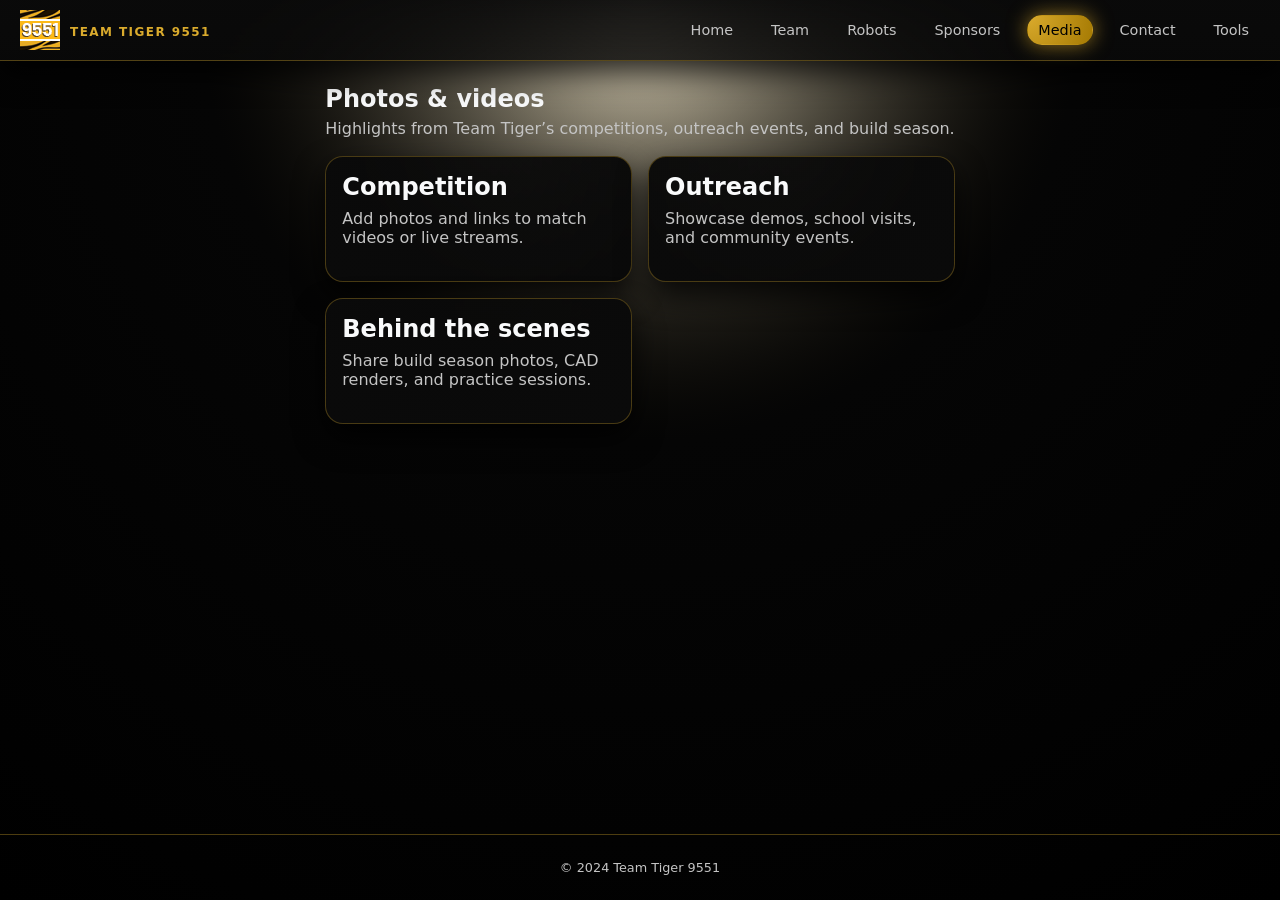
<file: team/media.html>
<!doctype html>
<html lang="en">
<head>
  <meta charset="utf-8" />
  <title>Media – Team Tiger 9551</title>
  <meta name="viewport" content="width=device-width, initial-scale=1" />
  <link rel="stylesheet" href="../assets/styles.css" />
</head>
<body>
<header class="site-header">
  <div class="brand">
    <img src="../assets/logo-team-tiger.png" alt="Team Tiger 9551 logo" class="team-logo" />
    <div class="brand-text">
      <span class="team-number">Team Tiger 9551</span>
    </div>
  </div>
  <nav class="main-nav">
    <a href="../index.html">Home</a>
    <a href="about.html" >Team</a>
    <a href="robots.html">Robots</a>
    <a href="sponsors.html">Sponsors</a>
    <a href="media.html" class="active">Media</a>
    <a href="contact.html">Contact</a>
    <a href="../tools/index.html">Tools</a>
  </nav>
</header>

  <main>
    <section class="page-header">
      <h1>Photos & videos</h1>
      <p>Highlights from Team Tiger’s competitions, outreach events, and build season.</p>
    </section>

    <section class="page-grid">
      <article class="card">
        <h2>Competition</h2>
        <p>Add photos and links to match videos or live streams.</p>
      </article>
      <article class="card">
        <h2>Outreach</h2>
        <p>Showcase demos, school visits, and community events.</p>
      </article>
      <article class="card">
        <h2>Behind the scenes</h2>
        <p>Share build season photos, CAD renders, and practice sessions.</p>
      </article>
    </section>
  </main>

  <footer class="site-footer">
    <p>© 2024 Team Tiger 9551</p>
  </footer>
</body>
</html>
</file>
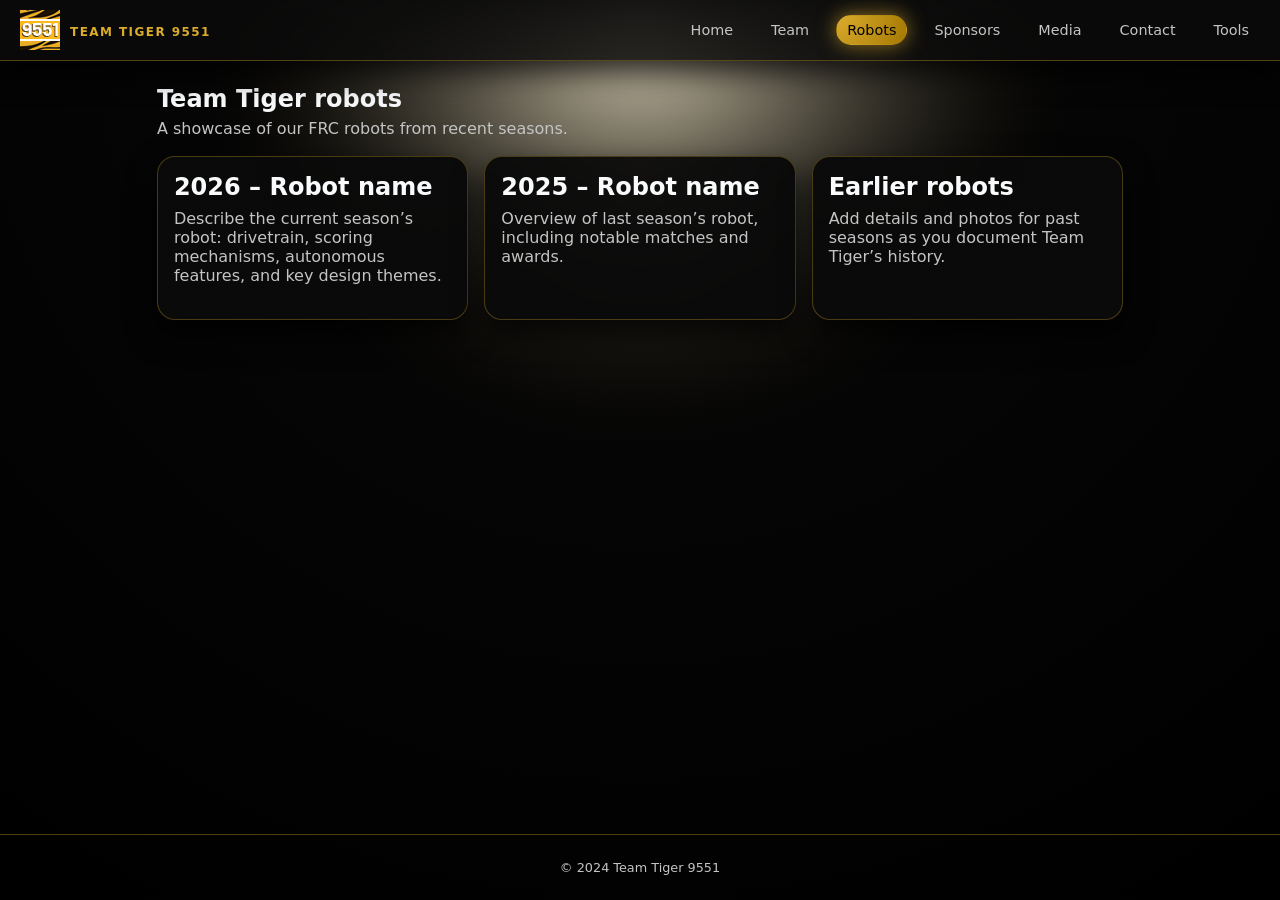
<file: team/robots.html>
<!doctype html>
<html lang="en">
<head>
  <meta charset="utf-8" />
  <title>Robots – Team Tiger 9551</title>
  <meta name="viewport" content="width=device-width, initial-scale=1" />
  <link rel="stylesheet" href="../assets/styles.css" />
</head>
<body>
<header class="site-header">
  <div class="brand">
    <img src="../assets/logo-team-tiger.png" alt="Team Tiger 9551 logo" class="team-logo" />
    <div class="brand-text">
      <span class="team-number">Team Tiger 9551</span>
    </div>
  </div>
  <nav class="main-nav">
    <a href="../index.html">Home</a>
    <a href="about.html">Team</a>
    <a href="robots.html" class="active">Robots</a>
    <a href="sponsors.html">Sponsors</a>
    <a href="media.html">Media</a>
    <a href="contact.html">Contact</a>
    <a href="../tools/index.html">Tools</a>
  </nav>
</header>

  <main>
    <section class="page-header">
      <h1>Team Tiger robots</h1>
      <p>A showcase of our FRC robots from recent seasons.</p>
    </section>

    <section class="page-grid">
      <article class="card">
        <h2>2026 – Robot name</h2>
        <p>Describe the current season’s robot: drivetrain, scoring mechanisms, autonomous features, and key design themes.</p>
      </article>
      <article class="card">
        <h2>2025 – Robot name</h2>
        <p>Overview of last season’s robot, including notable matches and awards.</p>
      </article>
      <article class="card">
        <h2>Earlier robots</h2>
        <p>Add details and photos for past seasons as you document Team Tiger’s history.</p>
      </article>
    </section>
  </main>

  <footer class="site-footer">
    <p>© 2024 Team Tiger 9551</p>
  </footer>
</body>
</html>
</file>
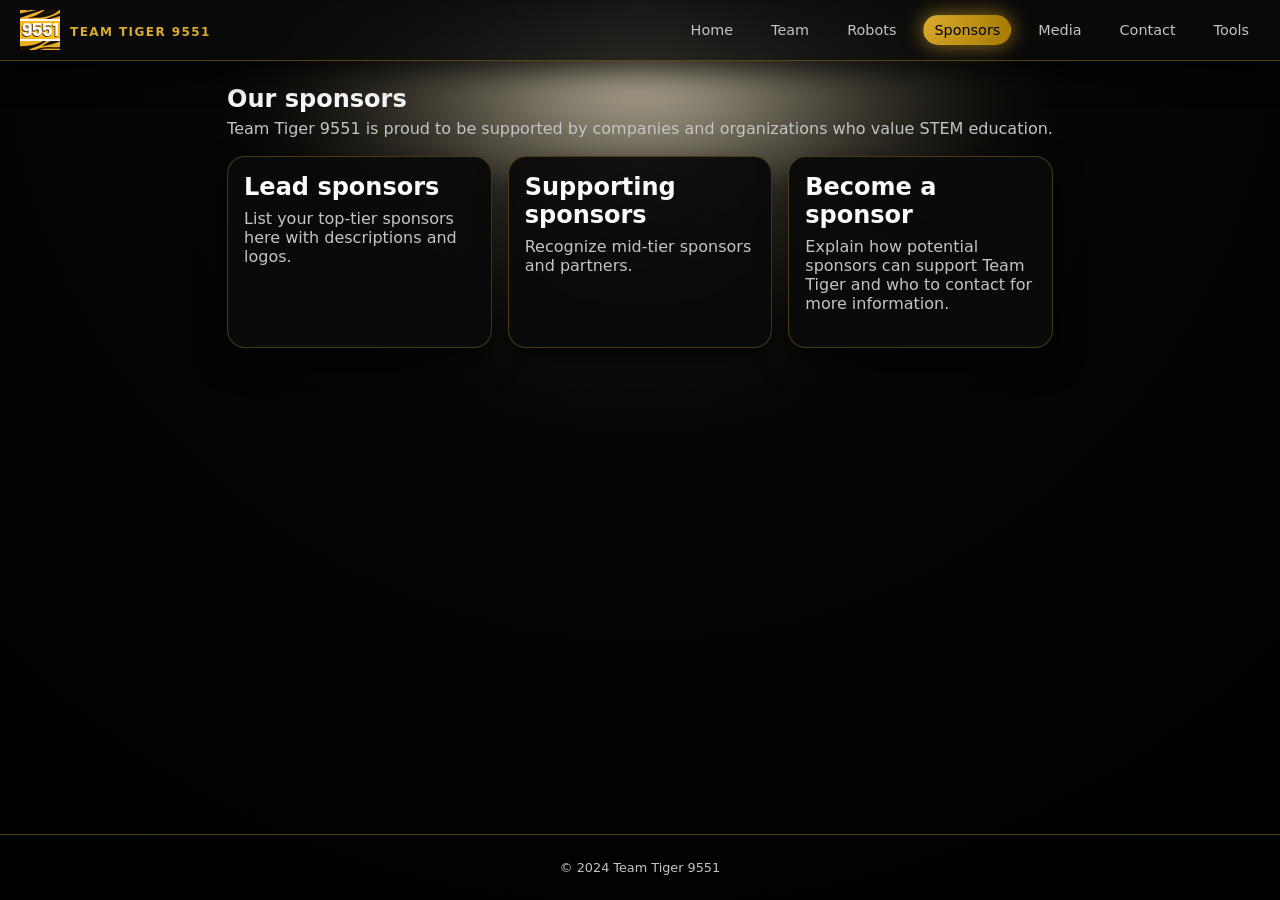
<file: team/sponsors.html>
<!doctype html>
<html lang="en">
<head>
  <meta charset="utf-8" />
  <title>Sponsors – Team Tiger 9551</title>
  <meta name="viewport" content="width=device-width, initial-scale=1" />
  <link rel="stylesheet" href="../assets/styles.css" />
</head>
<body>
<header class="site-header">
  <div class="brand">
    <img src="../assets/logo-team-tiger.png" alt="Team Tiger 9551 logo" class="team-logo" />
    <div class="brand-text">
      <span class="team-number">Team Tiger 9551</span>
    </div>
  </div>
  <nav class="main-nav">
    <a href="../index.html">Home</a>
    <a href="about.html">Team</a>
    <a href="robots.html">Robots</a>
    <a href="sponsors.html" class="active">Sponsors</a>
    <a href="media.html">Media</a>
    <a href="contact.html">Contact</a>
    <a href="../tools/index.html">Tools</a>
  </nav>
</header>

  <main>
    <section class="page-header">
      <h1>Our sponsors</h1>
      <p>Team Tiger 9551 is proud to be supported by companies and organizations who value STEM education.</p>
    </section>

    <section class="page-grid">
      <article class="card">
        <h2>Lead sponsors</h2>
        <p>List your top‑tier sponsors here with descriptions and logos.</p>
      </article>
      <article class="card">
        <h2>Supporting sponsors</h2>
        <p>Recognize mid‑tier sponsors and partners.</p>
      </article>
      <article class="card">
        <h2>Become a sponsor</h2>
        <p>Explain how potential sponsors can support Team Tiger and who to contact for more information.</p>
      </article>
    </section>
  </main>

  <footer class="site-footer">
    <p>© 2024 Team Tiger 9551</p>
  </footer>
</body>
</html>
</file>
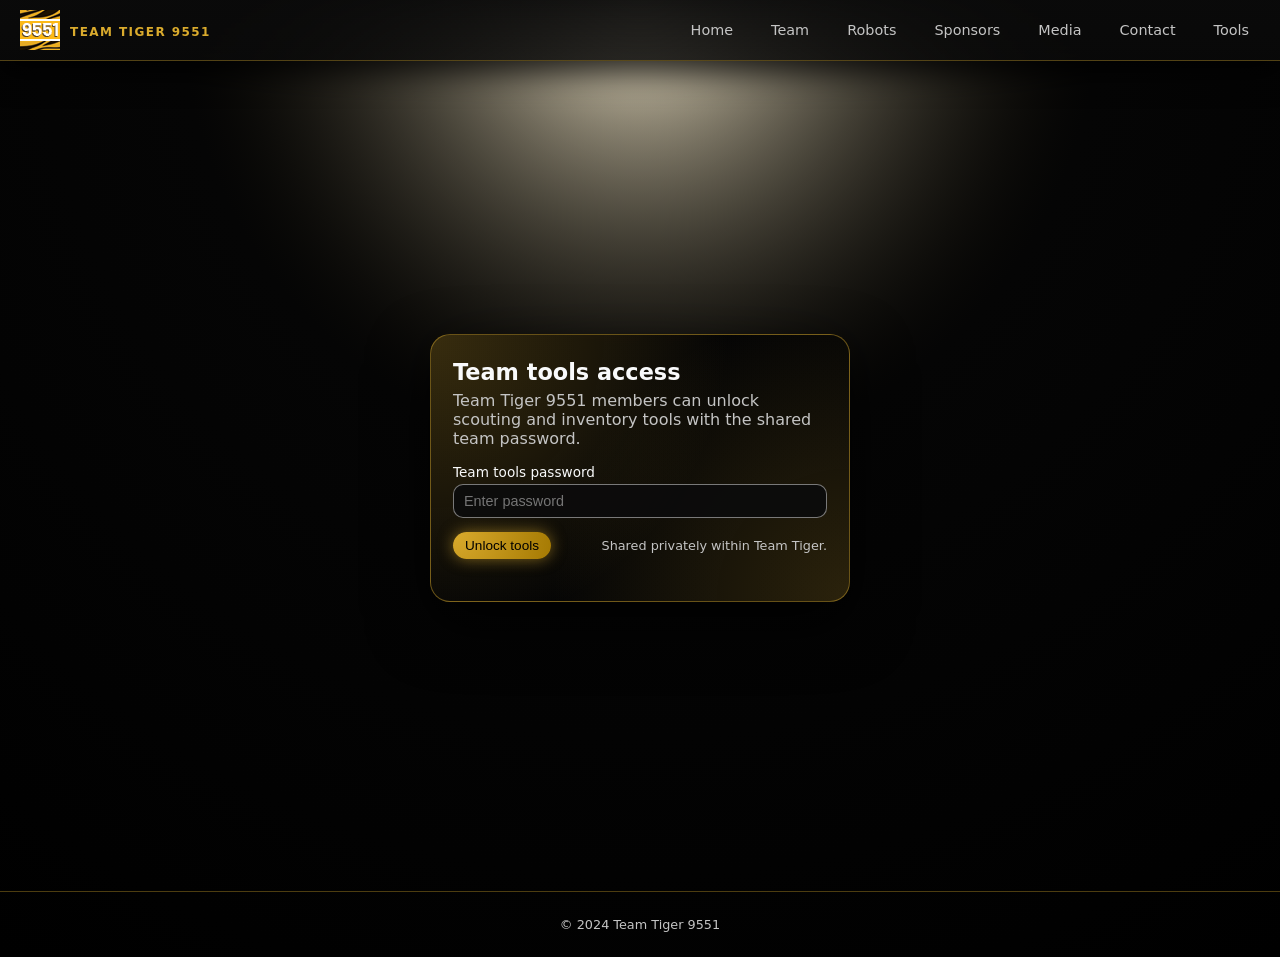
<file: tools/admin.html>
<!doctype html>
<html lang="en">
<head>
  <meta charset="utf-8" />
  <title>Admin – Team Tiger 9551</title>
  <meta name="viewport" content="width=device-width, initial-scale=1" />
  <link rel="stylesheet" href="../assets/styles.css" />
</head>
<body>
  <header class="site-header">
    <div class="brand">
      <div class="logo-wrap">
        <img src="../assets/logo-team-tiger.png" alt="Team Tiger 9551 logo" class="team-logo" />
      </div>
      <div class="brand-text">
        <span class="team-number">Team Tiger 9551</span>
      </div>
    </div>
    <nav class="main-nav">
      <a href="../index.html">Home</a>
      <a href="../team/about.html">Team</a>
      <a href="../team/robots.html">Robots</a>
      <a href="../team/sponsors.html">Sponsors</a>
      <a href="../team/media.html">Media</a>
      <a href="../team/contact.html">Contact</a>
      <a href="index.html">Tools</a>
    </nav>
    <nav class="tools-nav">
      <div class="tools-nav-left">
        <span class="tools-nav-title">Team Tiger Tools</span>
      </div>
      <div class="tools-nav-links">
        <a href="../index.html" class="tools-nav-link">Tools home</a>
        <a href="../scouting/index.html" class="tools-nav-link">Scouting</a>
        <a href="../scouting/view.html" class="tools-nav-link">View scouting</a>
        <a href="../inventory/index.html" class="tools-nav-link">Inventory</a>
        <a href="../admin.html" class="tools-nav-link">Admin</a>
      </div>
    </nav>
  </header>

  <main class="login-page">
    <section class="login-card">
      <article class="card">
        <h2>Event settings</h2>

        <div class="login-form-group">
          <label for="event-key">Internal event key (for scouting)</label>
          <input
            id="event-key"
            type="text"
            class="login-input"
            placeholder="e.g., 2026-teamtiger-event"
          />
        </div>

        <div class="login-form-group">
          <label for="tba-event-key">TBA event key</label>
          <input
            id="tba-event-key"
            type="text"
            class="login-input"
            placeholder="e.g., 2026txhou"
          />
        </div>

        <div class="login-actions">
          <button class="btn small" onclick="saveEventSettings()">Save settings</button>
          <span class="login-meta" id="event-settings-status"></span>
        </div>
      </article>
    </section>
  </main>

  <footer class="site-footer">
    <p>© 2024 Team Tiger 9551</p>
  </footer>

  <script src="config.js"></script>
  <script>
    // Require tools login
    if (localStorage.getItem('teamTigerToolsAccess') !== 'true') {
      window.location.href = 'login.html';
    }

    const SCOUTING_BACKEND_URL = 'https://script.google.com/macros/s/AKfycbwYTcI2EBI243ldjIbZV2UBJFtSj3R4KvAu54Sror8_C34mcptRbaSrx2JN-G3SJuTZyg/exec';

    async function saveEventSettings() {
      const internalInput = document.getElementById('event-key');
      const tbaInput = document.getElementById('tba-event-key');
      const status = document.getElementById('event-settings-status');

      const internalKey = internalInput.value.trim();
      const tbaKey = tbaInput.value.trim();

      if (!internalKey && !tbaKey) {
        status.textContent = 'Please enter at least one key to save.';
        return;
      }

      status.textContent = 'Saving settings…';

      try {
        const params = new URLSearchParams({
          mode: 'setEvent',
          eventKey: internalKey,
          tbaEventKey: tbaKey
        });

        const res = await fetch(SCOUTING_BACKEND_URL + '?' + params.toString());
        if (!res.ok) {
          throw new Error('HTTP ' + res.status);
        }
        const json = await res.json();

        if (json.success) {
          status.textContent = 'Event settings saved.';
        } else {
          status.textContent = 'Error: ' + (json.error || 'Unknown error');
        }
      } catch (err) {
        console.error('Save event settings error:', err);
        status.textContent = 'Error saving settings: ' + err.message;
      }
    }

    // Load current internal + TBA event keys
    document.addEventListener('DOMContentLoaded', async () => {
      const internalInput = document.getElementById('event-key');
      const tbaInput = document.getElementById('tba-event-key');
      const status = document.getElementById('event-settings-status');

      try {
        // getSettings should return both A2 (internal) and B2 (TBA)
        const res = await fetch(SCOUTING_BACKEND_URL + '?mode=getSettings');
        if (!res.ok) {
          throw new Error('HTTP ' + res.status);
        }
        const json = await res.json();

        internalInput.value = json.eventKey || '';
        tbaInput.value = json.tbaEventKey || '';

        if (json.eventKey || json.tbaEventKey) {
          status.textContent =
            'Current internal: ' + (json.eventKey || '(none)') +
            ' | TBA: ' + (json.tbaEventKey || '(none)');
        }
      } catch (err) {
        console.error('Error loading event settings:', err);
        status.textContent = 'Error loading event settings.';
      }
    });
  </script>
</body>
</html>
</file>
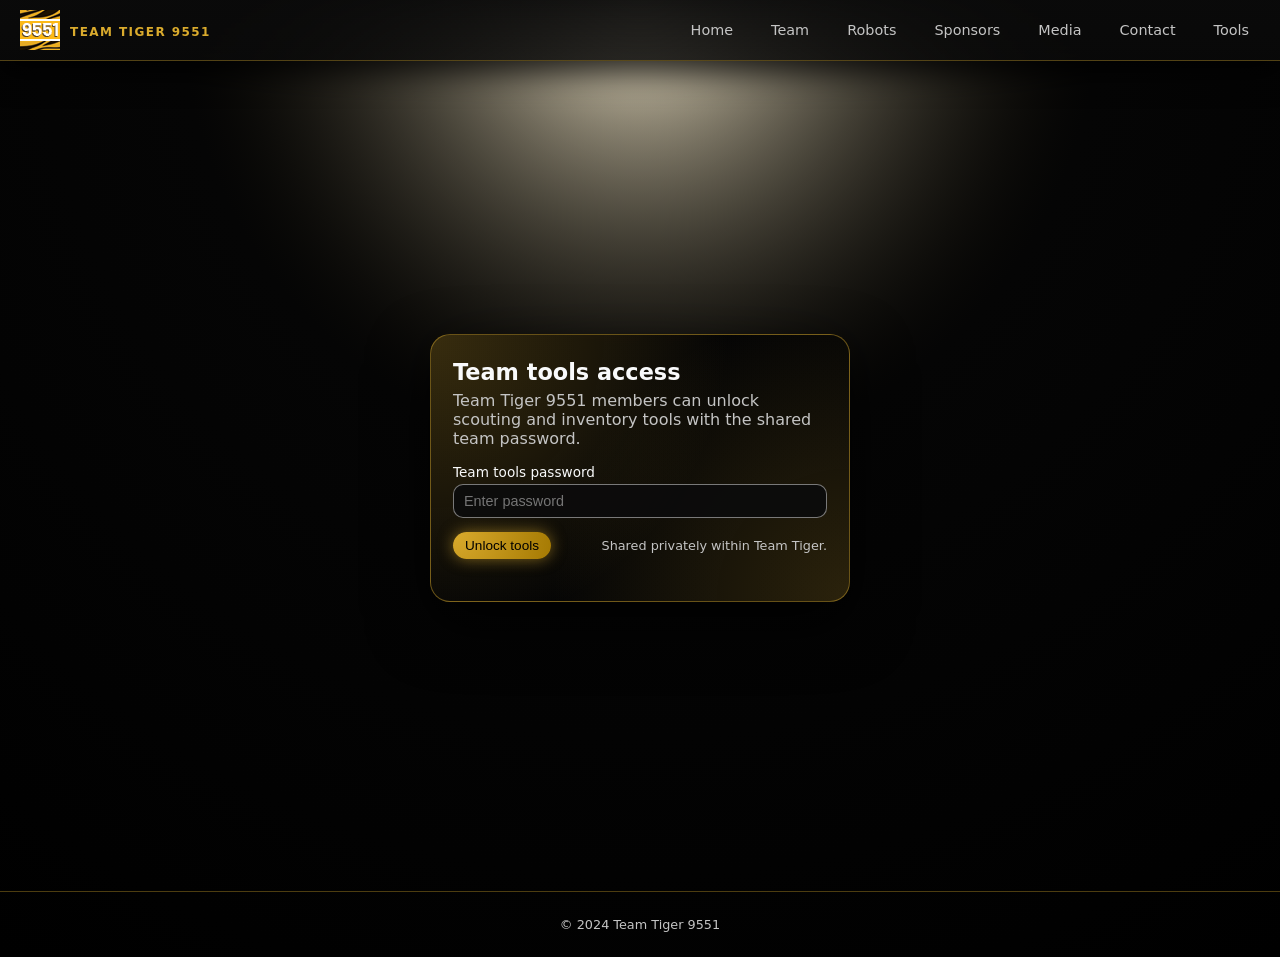
<file: tools/login.html>
<!doctype html>
<html lang="en">
<head>
  <meta charset="utf-8" />
  <title>Tools Login – Team Tiger 9551</title>
  <meta name="viewport" content="width=device-width, initial-scale=1" />
  <link rel="stylesheet" href="../assets/styles.css" />
</head>
<body>
  <header class="site-header">
    <div class="brand">
      <img src="../assets/logo-team-tiger.png" alt="Team Tiger 9551 logo" class="team-logo" />
      <div class="brand-text">
        <span class="team-number">Team Tiger 9551</span>
      </div>
    </div>
    <nav class="main-nav">
      <a href="../index.html">Home</a>
      <a href="../team/about.html">Team</a>
      <a href="../team/robots.html">Robots</a>
      <a href="../team/sponsors.html">Sponsors</a>
      <a href="../team/media.html">Media</a>
      <a href="../team/contact.html">Contact</a>
      <a href="index.html">Tools</a>
    </nav>
  </header>

  <main class="login-page">
    <section class="login-card">
      <h1>Team tools access</h1>
      <p>Team Tiger 9551 members can unlock scouting and inventory tools with the shared team password.</p>

      <div class="login-form-group">
        <label for="tools-password">Team tools password</label>
        <input
          type="password"
          id="tools-password"
          class="login-input"
          placeholder="Enter password"
        />
      </div>

      <div class="login-actions">
        <button class="btn small" onclick="toolsLogin()">Unlock tools</button>
        <span class="login-meta">Shared privately within Team Tiger.</span>
      </div>

      <p id="tools-error" class="muted" style="margin-top:8px;"></p>
    </section>
  </main>

  <footer class="site-footer">
    <p>© 2024 Team Tiger 9551</p>
  </footer>

  <script src="config.js"></script>
  <script>
    const TEAM_TOOLS_PASSWORD = "WillRyan";

    function toolsLogin() {
      const input = document.getElementById('tools-password').value;
      const error = document.getElementById('tools-error');
      if (input === TEAM_TOOLS_PASSWORD) {
        localStorage.setItem('teamTigerToolsAccess', 'true');
        error.textContent = "";
        window.location.href = "index.html";
      } else {
        error.textContent = "Incorrect password.";
      }
    }
  </script>
</body>
</html>
</file>
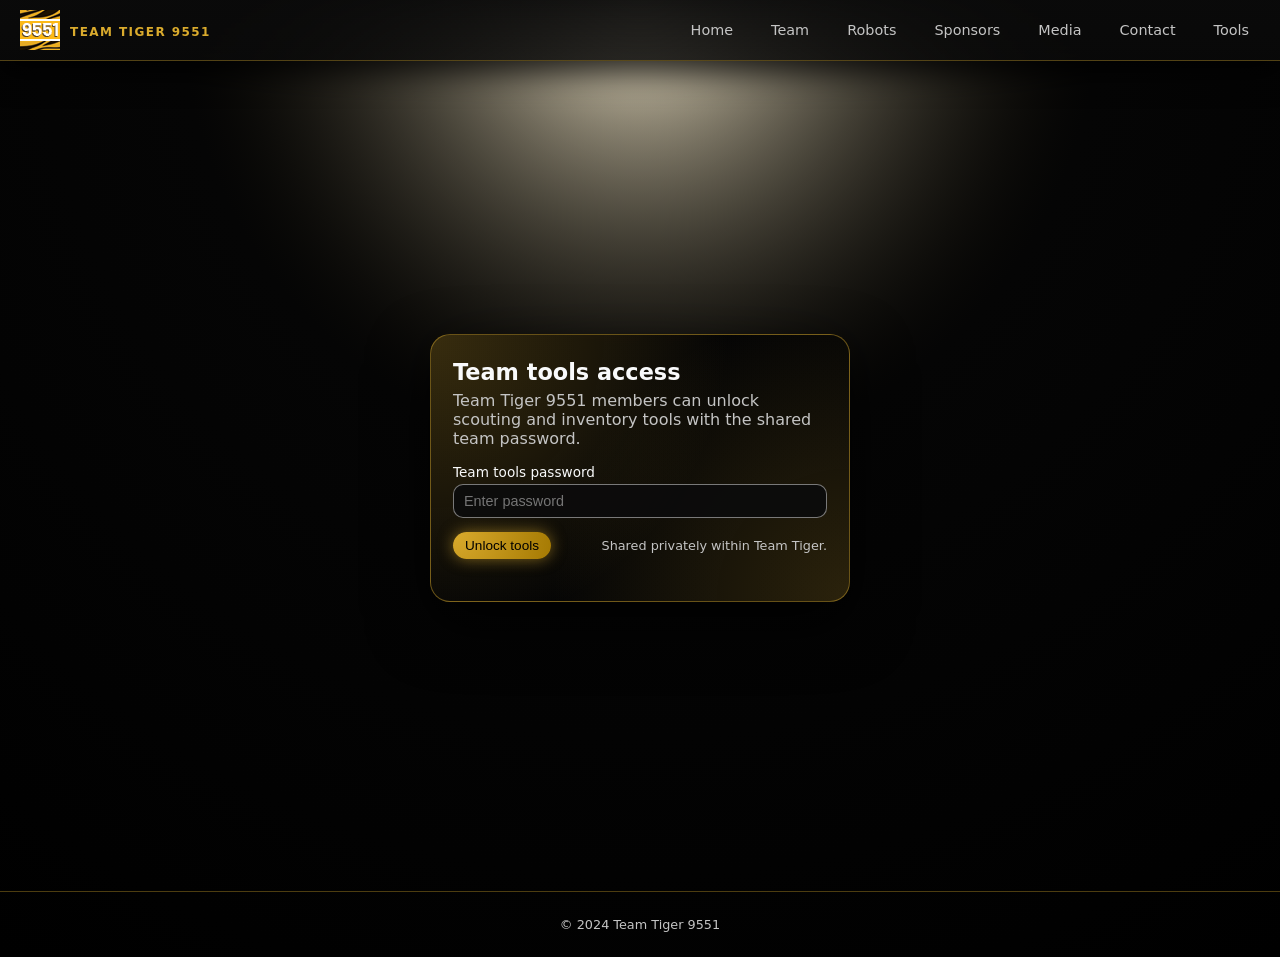
<file: tools/inventory/submit.html>
<!doctype html>
<html lang="en">
<head>
  <meta charset="utf-8" />
  <title>Submit Inventory Item – Team Tiger 9551</title>
  <meta name="viewport" content="width=device-width, initial-scale=1" />
  <link rel="stylesheet" href="../../assets/styles.css" />
</head>
<body>
  <header class="site-header">
    <div class="brand">
      <div class="logo-wrap">
        <img src="../../assets/logo-team-tiger.png" alt="Team Tiger 9551 logo" class="team-logo" />
      </div>
      <div class="brand-text">
        <span class="team-number">Team Tiger 9551</span>
      </div>
    </div>
    <nav class="main-nav">
      <a href="../../index.html">Home</a>
      <a href="../../team/about.html">Team</a>
      <a href="../../team/robots.html">Robots</a>
      <a href="../../team/sponsors.html">Sponsors</a>
      <a href="../../team/media.html">Media</a>
      <a href="../../team/contact.html">Contact</a>
      <a href="../index.html">Tools</a>
    </nav>
    <nav class="tools-nav">
      <div class="tools-nav-left">
        <span class="tools-nav-title">Team Tiger Tools</span>
      </div>
      <div class="tools-nav-links">
        <a href="../index.html" class="tools-nav-link">Tools home</a>
        <a href="../scouting/index.html" class="tools-nav-link">Scouting</a>
        <a href="../scouting/view.html" class="tools-nav-link">View scouting</a>
        <a href="../inventory/index.html" class="tools-nav-link">Inventory</a>
        <a href="../admin.html" class="tools-nav-link">Admin</a>
      </div>
    </nav>
  </header>

  <main class="login-page">
    <section class="login-card">
      <h1>Submit new inventory item</h1>
      <p>Add a part or material to Team Tiger’s inventory.</p>

      <div class="login-form-group">
        <label for="item-name">Item name</label>
        <input id="item-name" type="text" class="login-input" placeholder="e.g., 10-32 x 1.5&quot; bolt" required />
      </div>

      <div class="login-form-group">
        <label for="category">Category</label>
          <select id="category" class="login-input">
            <option value="">Select a category</option>
            <option value="Mechanical">Mechanical</option>
            <option value="Electrical">Electrical</option>
            <option value="Pneumatic">Pneumatic</option>
            <option value="Hardware">Hardware</option>
            <option value="Tools">Tools</option>
            <option value="Misc">Misc</option>
           </select>
      </div>

      <div class="login-form-group">
        <label for="part-number">Part number / SKU</label>
        <input id="part-number" type="text" class="login-input" placeholder="e.g., BH-1032-15" />
      </div>

      <div class="login-form-group">
        <label for="quantity">Quantity on hand</label>
        <input id="quantity" type="number" class="login-input" min="0" value="0" />
      </div>

      <div class="login-form-group">
        <label for="location">Location</label>
        <input id="location" type="text" class="login-input" placeholder="e.g., Hardware wall, Bin A-3" />
      </div>

      <div class="login-form-group">
        <label for="image-url">Image URL (optional)</label>
        <input id="image-url" type="url" class="login-input" placeholder="https://example.com/part-image.png" />
      </div>

      <div class="login-form-group">
        <label for="notes">Notes</label>
        <textarea id="notes" class="login-input" placeholder="Any extra details about this part."></textarea>
      </div>

      <div class="login-actions">
        <button id="submit-btn" class="btn small" onclick="submitItem()">Submit item</button>
        <span class="login-meta">Photos from phones can be uploaded and linked via URL.</span>
      </div>

      <p id="submit-status" class="muted" style="margin-top:8px;"></p>
    </section>
  </main>

  <footer class="site-footer">
    <p>© 2024 Team Tiger 9551</p>
  </footer>

  <script>
    // Require tools login
    if (localStorage.getItem('teamTigerToolsAccess') !== 'true') {
      window.location.href = '../login.html';
    }

    const BACKEND_URL = 'https://script.google.com/macros/s/AKfycbyAMKHVJVmn-qHwaKnKLR3gpc1nfcg--u1TNIzw6qvJGtqWMT71M4YB0CZeDFtTSbY2gg/exec'; // same as index.html

    async function submitItem() {
      const statusEl = document.getElementById('submit-status');
      const btn = document.getElementById('submit-btn');

      const data = {
        itemName: document.getElementById('item-name').value,
        category: document.getElementById('category').value,
        partNumber: document.getElementById('part-number').value,
        quantityOnHand: Number(document.getElementById('quantity').value || 0),
        location: document.getElementById('location').value,
        imageUrl: document.getElementById('image-url').value,
        notes: document.getElementById('notes').value
      };

      if (!data.itemName) {
        statusEl.textContent = 'Item name is required.';
        return;
      }

      if (!data.category) {
        statusEl.textContent = 'Please choose a category.';
        return;
      }

      statusEl.textContent = 'Submitting item...';
      btn.disabled = true;

      try {
        const params = new URLSearchParams({
          mode: 'add',
          itemName: data.itemName,
          category: data.category,
          partNumber: data.partNumber,
          quantityOnHand: String(data.quantityOnHand),
          location: data.location,
          imageUrl: data.imageUrl,
          notes: data.notes
        });

        const res = await fetch(BACKEND_URL + '?' + params.toString());
        if (!res.ok) {
          throw new Error('HTTP ' + res.status);
        }

        const json = await res.json();

        if (json.success) {
          statusEl.textContent = 'Item submitted successfully.';
          document.getElementById('item-name').value = '';
          document.getElementById('category').value = '';
          document.getElementById('part-number').value = '';
          document.getElementById('quantity').value = '0';
          document.getElementById('location').value = '';
          document.getElementById('image-url').value = '';
          document.getElementById('notes').value = '';
        } else {
          statusEl.textContent = 'Error: ' + (json.error || 'Unknown error');
        }
      } catch (err) {
        console.error('Submit error:', err);
        statusEl.textContent = 'Error submitting item: ' + err.message;
      } finally {
        btn.disabled = false;
      }
    }
  </script>
</body>
</html>
</file>
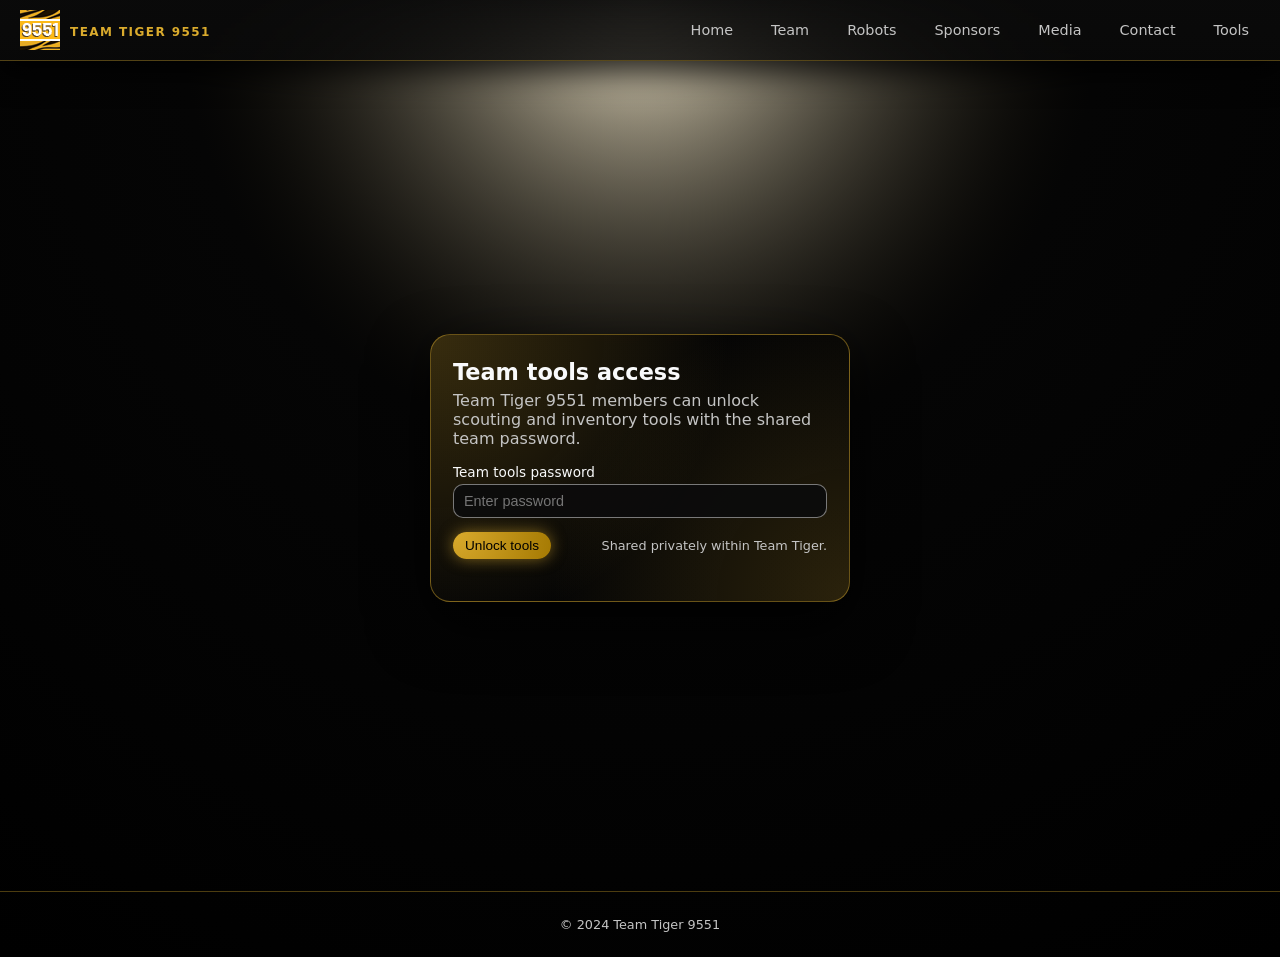
<file: tools/scouting/view.html>
<!doctype html>
<html lang="en">
<head>
  <meta charset="utf-8" />
  <title>View scouting data – Team Tiger 9551</title>
  <meta name="viewport" content="width=device-width, initial-scale=1" />
  <link rel="stylesheet" href="../../assets/styles.css" />
</head>
<body>
  <header class="site-header">
    <div class="brand">
      <div class="logo-wrap">
        <img src="../../assets/logo-team-tiger.png" alt="Team Tiger 9551 logo" class="team-logo" />
      </div>
      <div class="brand-text">
        <span class="team-number">Team Tiger 9551</span>
      </div>
    </div>
    <nav class="main-nav">
      <a href="../../index.html">Home</a>
      <a href="../../team/about.html">Team</a>
      <a href="../../team/robots.html">Robots</a>
      <a href="../../team/sponsors.html">Sponsors</a>
      <a href="../../team/media.html">Media</a>
      <a href="../../team/contact.html">Contact</a>
      <a href="../index.html">Tools</a>
    </nav>
    <nav class="tools-nav">
      <div class="tools-nav-left">
        <span class="tools-nav-title">Team Tiger Tools</span>
      </div>
      <div class="tools-nav-links">
        <a href="../index.html" class="tools-nav-link">Tools home</a>
        <a href="../scouting/index.html" class="tools-nav-link">Scouting</a>
        <a href="../scouting/view.html" class="tools-nav-link">View scouting</a>
        <a href="../inventory/index.html" class="tools-nav-link">Inventory</a>
        <a href="../admin.html" class="tools-nav-link">Admin</a>
      </div>
    </nav>
  </header>

  <main class="page">
    <section class="page-header">
      <h1>Scouting data</h1>
      <p>Browse match scouting entries collected for Team Tiger 9551.</p>
    </section>

    <header style="margin-bottom: 12px;">
      <h1 class="section-header">View scouting data</h1>
      <p class="section-subtitle">
        Filter by column, search, and quickly jump between tools pages.
      </p>
    </header>

    <section style="margin-bottom: 12px; display:flex; flex-wrap:wrap; gap:8px; justify-content:space-between; align-items:center;">
      <div style="display:flex; gap:8px; align-items:center;">
        <button class="btn small secondary" onclick="logoutTools()">Log out</button>
        <a class="btn small" href="index.html">New scouting entry</a>
      </div>
      <div style="display:flex; gap:6px; align-items:center; flex-wrap:wrap;">
        <label class="login-meta" style="margin:0;">Filter by</label>
        <select id="scouting-column-select" class="login-input" style="max-width:160px;">
          <option value="all">All columns</option>
          <option value="Event">Event</option>
          <option value="Match number">Match</option>
          <option value="Team number">Team</option>
          <option value="Alliance">Alliance</option>
          <option value="Scouter name">Scouter</option>
          <option value="notes">Notes</option>
          <option value="Rating">Rating</option>
        </select>
        <input
          id="scouting-search"
          type="text"
          class="login-input"
          style="max-width:260px;"
          placeholder="Search…"
        />
      </div>
    </section>

    <section class="card">
      <div class="table-wrapper">
        <table id="scouting-table">
          <thead>
            <tr>
              <th>Event</th>
              <th>Match</th>
              <th>Team</th>
              <th>Alliance</th>
              <th>Auto pieces</th>
              <th>Teleop pieces</th>
              <th>Endgame</th>
              <th>Rating</th>
              <th>Scouter</th>
              <th>Notes (summary)</th>
            </tr>
          </thead>
          <tbody id="scouting-body">
          </tbody>
        </table>
      </div>
      <p id="scouting-status" class="muted" style="margin-top:8px;"></p>
    </section>
  </main>

  <footer class="site-footer">
    <p>© 2024 Team Tiger 9551</p>
  </footer>

  <script src="../config.js"></script>
  <script>
    // Require tools login
    if (localStorage.getItem('teamTigerToolsAccess') !== 'true') {
      window.location.href = '../login.html';
    }

    function logoutTools() {
      localStorage.removeItem('teamTigerToolsAccess');
      window.location.href = '../../index.html';
    }

    const SCOUTING_BACKEND_URL =
      window.TEAM_TIGER_CONFIG.SCOUTING_BACKEND_URL;

    let scoutingItems = [];

    async function loadScoutingData() {
      const statusEl = document.getElementById('scouting-status');
      const bodyEl = document.getElementById('scouting-body');
      statusEl.textContent = 'Loading scouting data...';

      try {
        const res = await fetch(SCOUTING_BACKEND_URL + '?mode=list');
        if (!res.ok) {
          throw new Error('HTTP ' + res.status);
        }
        const data = await res.json();
        scoutingItems = data.items || [];

        if (!scoutingItems.length) {
          statusEl.textContent = 'No scouting entries found yet.';
          bodyEl.innerHTML = '';
          return;
        }

        renderScoutingTable(scoutingItems);
        statusEl.textContent = `Loaded ${scoutingItems.length} entries.`;
      } catch (err) {
        console.error(err);
        statusEl.textContent = 'Error loading scouting data: ' + err.message;
      }
    }

    function renderScoutingTable(items) {
      const bodyEl = document.getElementById('scouting-body');
      const rows = items.map(item => {
        const event = item['Event'] || '';
        const match = item['Match number'] || '';
        const team = item['Team number'] || '';
        const alliance = item['Alliance'] || '';
        const autoPieces = item['Auto pieces scored'] || '';
        const teleopPieces = item['Teleop pieces scored'] || '';
        const endgame = item['Endgame result'] || '';
        const rating = item['Rating'] || '';
        const scouter = item['Scouter name'] || '';

        const notesParts = [
          item['Auto notes'] || '',
          item['Teleop notes'] || '',
          item['Overall notes'] || ''
        ].filter(Boolean);
        const notesSummary = notesParts.join(' | ');

        return `
          <tr>
            <td>${event}</td>
            <td>${match}</td>
            <td>${team}</td>
            <td>${alliance}</td>
            <td>${autoPieces}</td>
            <td>${teleopPieces}</td>
            <td>${endgame}</td>
            <td>${rating}</td>
            <td>${scouter}</td>
            <td>${notesSummary}</td>
          </tr>
        `;
      }).join('');

      bodyEl.innerHTML = rows;
    }

    function setupSearch() {
      const input = document.getElementById('scouting-search');
      const select = document.getElementById('scouting-column-select');

      function applyFilter() {
        const term = input.value.trim().toLowerCase();
        const column = select.value;

        if (!term) {
          renderScoutingTable(scoutingItems);
          return;
        }

        const filtered = scoutingItems.filter(item => {
          // Build notes summary like in renderScoutingTable
          const notesParts = [
            item['Auto notes'] || '',
            item['Teleop notes'] || '',
            item['Overall notes'] || ''
          ].filter(Boolean);
          const notesSummary = notesParts.join(' | ').toLowerCase();

          // Get values for key columns
          const event = String(item['Event'] || '').toLowerCase();
          const match = String(item['Match number'] || '').toLowerCase();
          const team = String(item['Team number'] || '').toLowerCase();
          const alliance = String(item['Alliance'] || '').toLowerCase();
          const scouter = String(item['Scouter name'] || '').toLowerCase();
          const rating = String(item['Rating'] || '').toLowerCase();

          if (column === 'Event') return event.includes(term);
          if (column === 'Match number') return match.includes(term);
          if (column === 'Team number') return team.includes(term);
          if (column === 'Alliance') return alliance.includes(term);
          if (column === 'Scouter name') return scouter.includes(term);
          if (column === 'Rating') return rating.includes(term);
          if (column === 'notes') return notesSummary.includes(term);

          // 'all' – search across everything
          return (
            event.includes(term) ||
            match.includes(term) ||
            team.includes(term) ||
            alliance.includes(term) ||
            scouter.includes(term) ||
            rating.includes(term) ||
            notesSummary.includes(term)
          );
        });

    renderScoutingTable(filtered);
  }

  input.addEventListener('input', applyFilter);
  select.addEventListener('change', applyFilter);
}

    document.addEventListener('DOMContentLoaded', () => {
      loadScoutingData();
      setupSearch();
    });
  </script>
</body>
</html>
</file>
<file: assets/styles.css>
:root {
  /* Team Tiger: black + gold */
  --bg: #050505;              /* deep black background */
  --bg-alt: #111111;          /* slightly lighter black */
  --card-bg: #141414;         /* card background */
  --accent: #DAAB2D;          /* main gold accent (luxury black & gold palette)[web:31] */
  --accent-soft: rgba(218,171,45,0.18);  /* soft gold glow */
  --text: #F9FAFB;            /* near‑white text */
  --muted: #C4C4C4;           /* muted gray */
  --border: #262626;          /* subtle border */
  --danger: #EF4444;          /* warning/red */
  --radius: 10px;
  --shadow-soft: 0 10px 25px rgba(0,0,0,0.6);
  --font-main: system-ui, -apple-system, BlinkMacSystemFont, "Segoe UI", sans-serif;
}

*,
*::before,
*::after {
  box-sizing: border-box;
}

html, body {
  margin: 0;
  padding: 0;
  background:
    radial-gradient(circle at top, rgba(218,171,45,0.12) 0, #050505 40%, #000000 100%);
  color: var(--text);
  font-family: var(--font-main);
}

body {
  min-height: 100vh;
  display: flex;
  flex-direction: column;
}

a {
  color: var(--accent);
  text-decoration: none;
}

a:hover {
  text-decoration: underline;
}

/* Header & nav */

.site-header {
  position: sticky;
  top: 0;
  z-index: 50;
  backdrop-filter: blur(14px);
  background: linear-gradient(to bottom, rgba(10,10,10,0.95), rgba(10,10,10,0.85));
  border-bottom: 1px solid rgba(218,171,45,0.35);
  box-shadow: 0 12px 30px rgba(0,0,0,0.8);
  padding: 10px 20px;
  display: flex;            
  align-items: center;           
  justify-content: space-between; 
}

.brand {
  display: flex;
  align-items: center;  
  gap: 10px;            
}

.team-number {
  font-weight: 800;
  letter-spacing: 0.12em;
  text-transform: uppercase;
  font-size: 0.75rem;
  color: var(--accent);
}

.logo-wrap {
  display: flex;
  align-items: center;
  justify-content: center;
}

.team-logo {
  height: 40px;
  width: auto;
  object-fit: contain;
}

.team-name {
  font-weight: 600;
  font-size: 1.1rem;
}

.main-nav {
  display: flex;
  align-items: center;
  gap: 16px;
}

.main-nav a {
  padding: 6px 10px;
  border-radius: 999px;
  font-size: 0.9rem;
  color: var(--muted);
  border: 1px solid transparent;
}

.main-nav a:hover {
  border-color: rgba(196,196,196,0.5);
  color: var(--text);
}

.main-nav a.active {
  background: radial-gradient(circle at top left, #DAAB2D, #A57A03);
  color: black;
  border-color: transparent;
  box-shadow: 0 0 20px rgba(218,171,45,0.65);
}

/* Dropdown */

.nav-dropdown {
  position: relative;
}

.nav-dropdown button {
  background: rgba(5,5,5,0.95);
  color: var(--muted);
  border-radius: 999px;
  border: 1px solid rgba(196,196,196,0.5);
  padding: 6px 10px;
  font-size: 0.85rem;
  cursor: pointer;
}

.nav-dropdown button:hover {
  color: var(--text);
}

.nav-dropdown-menu {
  display: none;
  position: absolute;
  right: 0;
  top: calc(100% + 4px);
  background: radial-gradient(circle at top, #050505, #000000);
  border-radius: 12px;
  box-shadow: 0 18px 45px rgba(0,0,0,0.9);
  border: 1px solid rgba(218,171,45,0.35);
  padding: 6px;
  min-width: 160px;
}

.nav-dropdown:hover .nav-dropdown-menu {
  display: flex;
  flex-direction: column;
}

.nav-dropdown-menu a {
  padding: 8px 10px;
  border-radius: 8px;
  color: var(--muted);
}

.nav-dropdown-menu a:hover {
  background: rgba(15,15,15,0.95);
  color: var(--text);
}

/* Layout */

main {
  flex: 1;
  padding: 24px 20px 40px;
  max-width: 1100px;
  margin: 0 auto;
}

/* Hero */

.hero {
  border-radius: 24px;
  background:
    radial-gradient(circle at top left, rgba(218,171,45,0.25), transparent 60%),
    radial-gradient(circle at bottom right, rgba(218,171,45,0.2), transparent 60%),
    linear-gradient(135deg, #050505, #050505);
  border: 1px solid rgba(218,171,45,0.45);
  box-shadow: 0 20px 60px rgba(0,0,0,0.9);
  padding: 28px 24px;
  margin-bottom: 24px;
}

.hero-content h1 {
  font-size: 2rem;
  margin: 0 0 8px;
}

.hero-content p {
  margin: 0 0 18px;
  color: var(--muted);
}

.hero-actions {
  display: flex;
  flex-wrap: wrap;
  gap: 10px;
}

/* Cards / grid */

.home-grid,
.page-grid {
  display: grid;
  grid-template-columns: repeat(auto-fit, minmax(260px, 1fr));
  gap: 16px;
}

.card {
  background: radial-gradient(circle at top, rgba(10,10,10,0.92), rgba(10,10,10,1));
  border-radius: 18px;
  padding: 16px 16px 18px;
  border: 1px solid rgba(218,171,45,0.3);
  box-shadow: 0 14px 30px rgba(0,0,0,0.8);
}

.card h2 {
  margin-top: 0;
  margin-bottom: 8px;
}

.card p {
  margin-top: 0;
  color: var(--muted);
}

/* Buttons */

.btn {
  display: inline-flex;
  align-items: center;
  justify-content: center;
  border-radius: 999px;
  padding: 8px 16px;
  background: radial-gradient(circle at top left, #DAAB2D, #A57A03);
  color: black;
  font-size: 0.9rem;
  border: none;
  cursor: pointer;
  box-shadow: 0 0 15px rgba(218,171,45,0.55);
}

.btn:hover {
  text-decoration: none;
  filter: brightness(1.05);
}

.btn.secondary {
  background: transparent;
  border: 1px solid rgba(218,171,45,0.6);
  box-shadow: none;
  color: var(--muted);
}

.btn.small {
  padding: 6px 12px;
  font-size: 0.85rem;
}

/* Links */

.link {
  font-size: 0.9rem;
}

/* Generic page */

.page-header {
  margin-bottom: 18px;
}

.page-header h1 {
  margin: 0 0 6px;
}

.page-header p {
  margin: 0;
  color: var(--muted);
}

/* Tools dashboard */

.tools-grid {
  display: grid;
  grid-template-columns: repeat(auto-fit, minmax(260px, 1fr));
  gap: 16px;
  margin-top: 12px;
}

.tools-card {
  padding: 18px 18px 20px;
  border-radius: 20px;
  border: 1px solid rgba(218,171,45,0.4);
  background:
    radial-gradient(circle at top left, rgba(218,171,45,0.26), transparent 65%),
    radial-gradient(circle at bottom right, rgba(218,171,45,0.2), transparent 65%),
    linear-gradient(135deg, rgba(5,5,5,0.96), rgba(5,5,5,0.99));
  box-shadow: 0 20px 55px rgba(0,0,0,0.85);
  backdrop-filter: blur(18px);
  display: flex;
  flex-direction: column;
  gap: 10px;
}

.tools-card h2 {
  margin: 0;
  font-size: 1.1rem;
}

.tools-card p {
  margin: 0;
  color: var(--muted);
}

.tools-meta {
  font-size: 0.8rem;
  color: var(--muted);
}

.tools-card .btn {
  margin-top: 4px;
  align-self: flex-start;
}

/* Login page layout */

.login-page {
  min-height: calc(100vh - 70px); /* header + footer space */
  display: flex;
  align-items: center;
  justify-content: center;
}

.login-card {
  max-width: 420px;
  width: 100%;
  padding: 24px 22px 26px;
  border-radius: 20px;
  border: 1px solid rgba(218,171,45,0.45);
  background:
    radial-gradient(circle at top left, rgba(218,171,45,0.24), transparent 60%),
    radial-gradient(circle at bottom right, rgba(218,171,45,0.18), transparent 60%),
    linear-gradient(135deg, rgba(5,5,5,0.95), rgba(5,5,5,0.98));
  box-shadow: 0 22px 60px rgba(0,0,0,0.85);
  backdrop-filter: blur(18px);
}

.login-card h1 {
  margin: 0 0 6px;
  font-size: 1.4rem;
}

.login-card p {
  margin: 0 0 16px;
  color: var(--muted);
}

.login-form-group {
  margin-bottom: 14px;
}

.login-form-group label {
  font-size: 0.85rem;
  display: block;
  margin-bottom: 4px;
}

.login-input {
  width: 100%;
  padding: 8px 10px;
  border-radius: 10px;
  border: 1px solid rgba(196,196,196,0.6);
  background: rgba(12,12,12,0.95);
  color: var(--text);
  font-size: 0.9rem;
}

.login-input:focus {
  outline: none;
  border-color: var(--accent);
  box-shadow: 0 0 0 1px rgba(218,171,45,0.7);
}

.login-actions {
  display: flex;
  align-items: center;
  justify-content: space-between;
  margin-top: 10px;
}

.login-meta {
  font-size: 0.8rem;
  color: var(--muted);
}

/* Tables */

.table-wrapper {
  overflow-x: auto;
  border-radius: 14px;
  border: 1px solid rgba(218,171,45,0.35);
  background: rgba(8,8,8,0.95);
  box-shadow: 0 16px 35px rgba(0,0,0,0.9);
}

table {
  width: 100%;
  border-collapse: collapse;
  font-size: 0.85rem;
}

thead {
  background: linear-gradient(to right, rgba(15,15,15,0.95), rgba(0,0,0,1));
}

th, td {
  padding: 8px 10px;
  text-align: left;
  white-space: nowrap;
}

tbody tr:nth-child(even) {
  background: rgba(12,12,12,0.95);
}

tbody tr:nth-child(odd) {
  background: rgba(6,6,6,0.9);
}

tbody tr:hover {
  background: rgba(218,171,45,0.16);
}

/* Footer */

.site-footer {
  border-top: 1px solid rgba(218,171,45,0.35);
  padding: 12px 20px;
  text-align: center;
  font-size: 0.8rem;
  color: var(--muted);
}

/* Contact form basic */

form {
  display: grid;
  gap: 10px;
  max-width: 480px;
}

label {
  font-size: 0.9rem;
}

input[type="text"],
input[type="email"],
textarea {
  width: 100%;
  padding: 8px 10px;
  border-radius: 8px;
  border: 1px solid rgba(196,196,196,0.6);
  background: rgba(10,10,10,0.95);
  color: var(--text);
}

textarea {
  min-height: 120px;
}

/* Tools Nav Bar */

.tools-nav {
  position: sticky; /* or fixed if you prefer */
  top: 0;
  z-index: 100;
  display: flex;
  justify-content: space-between;
  align-items: center;
  padding: 8px 16px;
  background-color: #111827; /* dark gray/near black */
  color: #f9fafb; /* light text */
  border-bottom: 1px solid #1f2937;
}

.tools-nav-left {
  display: flex;
  align-items: center;
  gap: 8px;
}

.tools-nav-title {
  font-size: 15px;
  font-weight: 600;
}

.tools-nav-links {
  display: flex;
  flex-wrap: wrap;
  gap: 8px;
}

.tools-nav-link {
  font-size: 14px;
  color: #e5e7eb;
  text-decoration: none;
  padding: 4px 10px;
  border-radius: 6px;
  border: 1px solid transparent;
}

.tools-nav-link:hover {
  background-color: #1f2937;
  border-color: #374151;
  color: #ffffff;
}

/* Inventory */

.inventory-image {
  height: 40px;
  width: auto;
  border-radius: 6px;
  object-fit: contain;
}

.inventory-qty-low {
  color: #ff6961; /* soft red */
  font-weight: 600;
}

.inventory-qty-ok {
  color: var(--text);
}

/* Scouting Page */

.counter-row {
  display: flex;
  align-items: center;
  justify-content: center;
  gap: 6px;
  margin-top: 4px;
}

.counter-btn {
  padding: 4px 8px;
  border-radius: 999px;
  border: 1px solid rgba(218,171,45,0.6);
  background: transparent;
  color: var(--accent);
  font-size: 0.8rem;
  cursor: pointer;
  min-width: 40px;
  text-align: center;
}

.counter-btn:hover {
  background: rgba(218,171,45,0.16);
  color: var(--text);
}

.counter-input {
  width: 56px;
  text-align: center;
  padding: 4px 6px;
  font-size: 1rem;
  font-weight: 600;
  background: rgba(12,12,12,0.95);
  border: 1px solid rgba(218,171,45,0.6);
  color: var(--text);
}

/* Responsive tweaks */

@media (max-width: 640px) {
  .site-header {
    flex-direction: column;
    align-items: flex-start;
    gap: 6px;
    padding: 8px 12px; /* less padding */
  }

  .brand {
    gap: 6px;
  }

  .team-logo {
    height: 28px; /* smaller logo */
  }

  .team-number {
    font-size: 0.7rem;
  }

  .main-nav {
    flex-wrap: wrap;
    gap: 6px;
    font-size: 0.8rem;
  }

  .main-nav a {
    padding: 4px 8px;
  }

  .tools-nav {
    padding: 6px 12px;
  }

  .tools-nav-title {
    font-size: 13px;
  }

  .tools-nav-links {
    display: none;
  }

  .tools-nav-link {
    font-size: 12px;
    padding: 3px 8px;
  }

  .tools-nav::after {
    content: "Tools Menu";
    font-size: 12px;
    color: var(--muted);
  }

  main {
    padding: 16px 12px 24px;
  }
}
</file>
